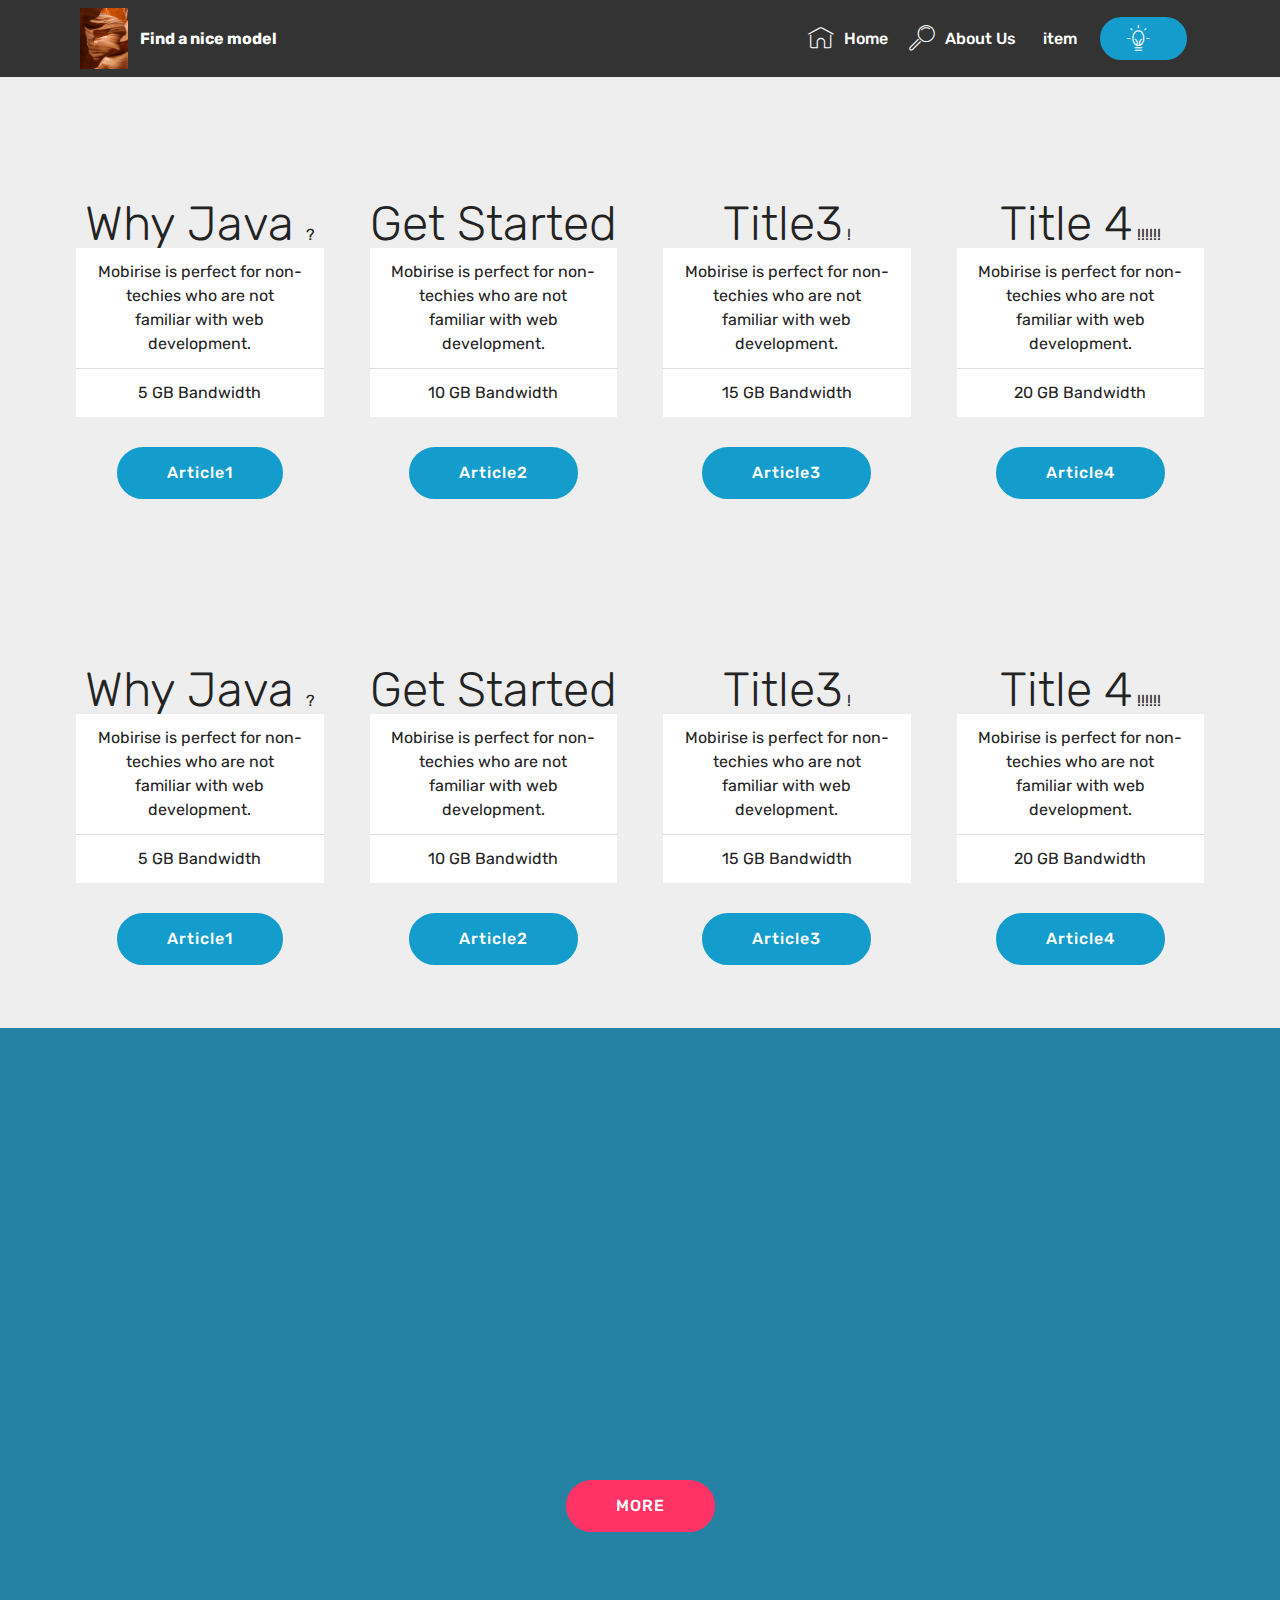
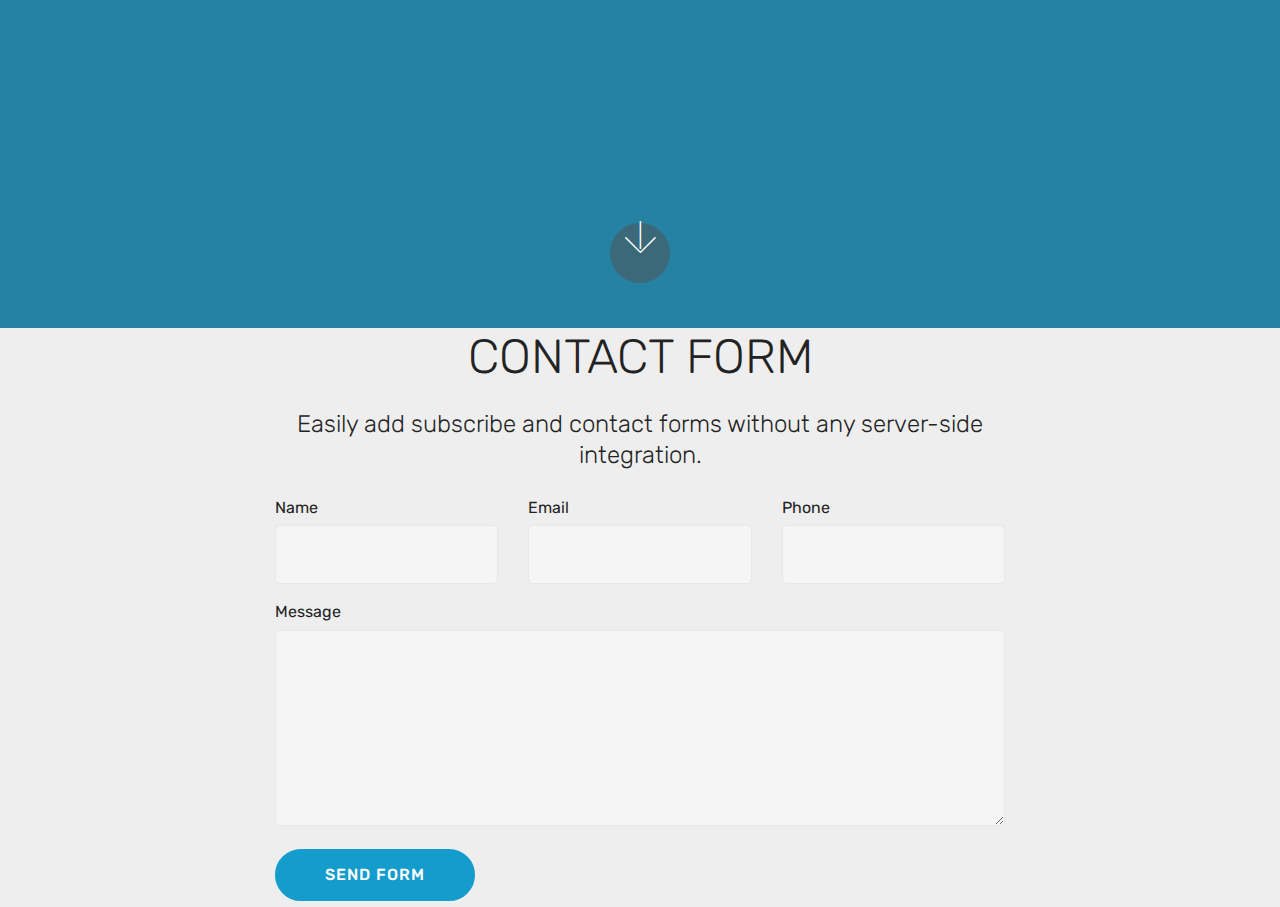
<file: mywebsite-0.0.1-SNAPSHOT/index.html>
<!DOCTYPE html>
<html >
<head>
  <!-- Site made with Mobirise Website Builder v4.7.1, https://mobirise.com -->
  <meta charset="UTF-8">
  <meta http-equiv="X-UA-Compatible" content="IE=edge">
  <meta name="generator" content="Mobirise v4.7.1, mobirise.com">
  <meta name="viewport" content="width=device-width, initial-scale=1, minimum-scale=1">
  <link rel="shortcut icon" href="assets/images/mbr-122x156.jpg" type="image/x-icon">
  <meta name="description" content="">
  <title>Home</title>
  <link rel="stylesheet" href="assets/web/assets/mobirise-icons/mobirise-icons.css">
  <link rel="stylesheet" href="assets/tether/tether.min.css">
  <link rel="stylesheet" href="assets/bootstrap/css/bootstrap.min.css">
  <link rel="stylesheet" href="assets/bootstrap/css/bootstrap-grid.min.css">
  <link rel="stylesheet" href="assets/bootstrap/css/bootstrap-reboot.min.css">
  <link rel="stylesheet" href="assets/socicon/css/styles.css">
  <link rel="stylesheet" href="assets/dropdown/css/style.css">
  <link rel="stylesheet" href="assets/theme/css/style.css">
  <link rel="stylesheet" href="assets/mobirise/css/mbr-additional.css" type="text/css">
  
  
  
</head>
<body>
  <section class="menu cid-qPTFtxZkZl" once="menu" id="menu1-e">

    

    <nav class="navbar navbar-expand beta-menu navbar-dropdown align-items-center navbar-fixed-top navbar-toggleable-sm">
        <button class="navbar-toggler navbar-toggler-right" type="button" data-toggle="collapse" data-target="#navbarSupportedContent" aria-controls="navbarSupportedContent" aria-expanded="false" aria-label="Toggle navigation">
            <div class="hamburger">
                <span></span>
                <span></span>
                <span></span>
                <span></span>
            </div>
        </button>
        <div class="menu-logo">
            <div class="navbar-brand">
                <span class="navbar-logo">
                    <a href="">
                         <img src="assets/images/mbr-122x156.jpg" alt="Mobirise" title="" style="height: 3.8rem;">
                    </a>
                </span>
                <span class="navbar-caption-wrap"><a class="navbar-caption text-white display-4" href="">
                        Find a nice model</a></span>
            </div>
        </div>
        <div class="collapse navbar-collapse" id="navbarSupportedContent">
            <ul class="navbar-nav nav-dropdown" data-app-modern-menu="true">
                <li class="nav-item">
                    <a class="nav-link link text-white display-4" href="">
                        <span class="mbri-home mbr-iconfont mbr-iconfont-btn"></span>
                        Home
                    </a>
                </li>
                <li class="nav-item">
                    <a class="nav-link link text-white display-4" href="">
                        <span class="mbri-search mbr-iconfont mbr-iconfont-btn"></span>
                        About Us
                    </a>
                </li>
                 <li class="nav-item">
                    <a class="nav-link link text-white display-4" href="">
                        <span class=""></span>
                        item
                    </a>
                </li>
            </ul>
            <div class="navbar-buttons mbr-section-btn"><a class="btn btn-sm btn-primary display-4" href=""><span class="mbri-idea mbr-iconfont mbr-iconfont-btn"></span>
                    </a></div>
        </div>
    </nav>
</section>

<section class="cid-qQ459UCjXP" id="pricing-tables1-o">
    <div class="container">
        <div class="media-container-row">

            <div class="plan col-12 mx-2 my-2 justify-content-center col-lg-3">
                <div class="plan-header text-center pt-5">
                    
                    <div class="plan-price">

                        <span class="price-figure mbr-fonts-style display-2">
                        <br>
                         <br>
                          <br>
                              Why Java
                        </span>
                        <small class="price-term mbr-fonts-style display-7">
                            ?
                        </small>
                    </div>
                </div>
                <div class="plan-body pb-5">
                    <div class="plan-list align-center">
                        <ul class="list-group list-group-flush mbr-fonts-style display-7">
                            <li class="list-group-item">
                                Mobirise is perfect for non-techies who are not familiar with web development.
                            </li>
                            <li class="list-group-item">
                                5 GB Bandwidth
                            </li>
                        </ul>
                    </div>
                    <div class="mbr-section-btn text-center pt-4">
                        <a href="Why Java is so popular.html" class="btn btn-primary display-4">Article1</a>
                    </div>
                </div>
            </div>

            <div class="plan col-12 mx-2 my-2 justify-content-center col-lg-3">
                <div class="plan-header text-center pt-5">

                    <div class="plan-price">
                        <span class="price-figure mbr-fonts-style display-2">
                        <br>
                         <br>
                          <br>
                            Get Started</span>
                        <small class="price-term mbr-fonts-style display-7">
                            
                        </small>
                    </div>
                </div>
                <div class="plan-body pb-5">
                    <div class="plan-list align-center">
                        <ul class="list-group list-group-flush mbr-fonts-style display-7">
                            <li class="list-group-item">
                                Mobirise is perfect for non-techies who are not familiar with web development.
                            </li>
                            <li class="list-group-item">
                                10 GB Bandwidth
                            </li>
                        </ul>
                    </div>
                    <div class="mbr-section-btn text-center pt-4">
                        <a href="" class="btn btn-primary display-4">Article2</a>
                    </div>
                </div>
            </div>

            <div class="plan col-12 mx-2 my-2 justify-content-center col-lg-3">
                <div class="plan-header text-center pt-5">

                    <div class="plan-price">
                        <span class="price-figure mbr-fonts-style display-2">
                        <br>
                         <br>
                          <br>
                            Title3</span>
                        <small class="price-term mbr-fonts-style display-7">
                            !
                        </small>
                    </div>
                </div>
                <div class="plan-body pb-5">
                    <div class="plan-list align-center">
                        <ul class="list-group list-group-flush mbr-fonts-style display-7">
                            <li class="list-group-item">
                                Mobirise is perfect for non-techies who are not familiar with web development.
                            </li>
                            <li class="list-group-item">
                                15 GB Bandwidth
                            </li>
                        </ul>
                    </div>
                    <div class="mbr-section-btn text-center pt-4">
                        <a href="" class="btn btn-primary display-4">Article3</a>
                    </div>
                </div>
            </div>

            <div class="plan col-12 mx-2 my-2 justify-content-center col-lg-3">
                <div class="plan-header text-center pt-5">
                    <div class="plan-price">
                        <span class="price-figure mbr-fonts-style display-2">
                        <br>
                         <br>
                          <br>
                            Title 4</span>
                        <small class="price-term mbr-fonts-style display-7">
                            !!!!!!
                        </small>
                    </div>
                </div>
                <div class="plan-body pb-5">
                    <div class="plan-list align-center">
                        <ul class="list-group list-group-flush mbr-fonts-style display-7">
                            <li class="list-group-item">
                                Mobirise is perfect for non-techies who are not familiar with web development.
                            </li>
                            <li class="list-group-item">
                                20 GB Bandwidth
                            </li>
                        </ul>
                    </div>
                    <div class="mbr-section-btn text-center pt-4">
                        <a href="" class="btn btn-primary display-4">Article4</a>
                    </div>
                </div>
            </div>
            </div>
        
        
        <div class="media-container-row">

            <div class="plan col-12 mx-2 my-2 justify-content-center col-lg-3">
                <div class="plan-header text-center pt-5">
                    
                    <div class="plan-price">

                        <span class="price-figure mbr-fonts-style display-2">
                        <br>
                         Why Java
                        </span>
                        <small class="price-term mbr-fonts-style display-7">
                            ?
                        </small>
                    </div>
                </div>
                <div class="plan-body pb-5">
                    <div class="plan-list align-center">
                        <ul class="list-group list-group-flush mbr-fonts-style display-7">
                            <li class="list-group-item">
                                Mobirise is perfect for non-techies who are not familiar with web development.
                            </li>
                            <li class="list-group-item">
                                5 GB Bandwidth
                            </li>
                        </ul>
                    </div>
                    <div class="mbr-section-btn text-center pt-4">
                        <a href="" class="btn btn-primary display-4">Article1</a>
                    </div>
                </div>
            </div>

            <div class="plan col-12 mx-2 my-2 justify-content-center col-lg-3">
                <div class="plan-header text-center pt-5">

                    <div class="plan-price">
                        <span class="price-figure mbr-fonts-style display-2">
                        <br>
                            Get Started</span>
                        <small class="price-term mbr-fonts-style display-7">
                            
                        </small>
                    </div>
                </div>
                <div class="plan-body pb-5">
                    <div class="plan-list align-center">
                        <ul class="list-group list-group-flush mbr-fonts-style display-7">
                            <li class="list-group-item">
                                Mobirise is perfect for non-techies who are not familiar with web development.
                            </li>
                            <li class="list-group-item">
                                10 GB Bandwidth
                            </li>
                        </ul>
                    </div>
                    <div class="mbr-section-btn text-center pt-4">
                        <a href="" class="btn btn-primary display-4">Article2</a>
                    </div>
                </div>
            </div>

            <div class="plan col-12 mx-2 my-2 justify-content-center col-lg-3">
                <div class="plan-header text-center pt-5">

                    <div class="plan-price">
                        <span class="price-figure mbr-fonts-style display-2">
                        <br>
                            Title3</span>
                        <small class="price-term mbr-fonts-style display-7">
                            !
                        </small>
                    </div>
                </div>
                <div class="plan-body pb-5">
                    <div class="plan-list align-center">
                        <ul class="list-group list-group-flush mbr-fonts-style display-7">
                            <li class="list-group-item">
                                Mobirise is perfect for non-techies who are not familiar with web development.
                            </li>
                            <li class="list-group-item">
                                15 GB Bandwidth
                            </li>
                        </ul>
                    </div>
                    <div class="mbr-section-btn text-center pt-4">
                        <a href="" class="btn btn-primary display-4">Article3</a>
                    </div>
                </div>
            </div>

            <div class="plan col-12 mx-2 my-2 justify-content-center col-lg-3">
                <div class="plan-header text-center pt-5">
                    <div class="plan-price">
                        <span class="price-figure mbr-fonts-style display-2">
                        <br>
                         
                         
                            Title 4</span>
                        <small class="price-term mbr-fonts-style display-7">
                            !!!!!!
                        </small>
                    </div>
                </div>
                <div class="plan-body pb-5">
                    <div class="plan-list align-center">
                        <ul class="list-group list-group-flush mbr-fonts-style display-7">
                            <li class="list-group-item">
                                Mobirise is perfect for non-techies who are not familiar with web development.
                            </li>
                            <li class="list-group-item">
                                20 GB Bandwidth
                            </li>
                        </ul>
                    </div>
                    <div class="mbr-section-btn text-center pt-4">
                        <a href="" class="btn btn-primary display-4">Article4</a>
                    </div>
                </div>
            </div>
        </div>
        
    </div>
</section>


<section class="engine"><a href="">open source web page maker</a></section><section class="header12 cid-qQ42rLcUWG mbr-fullscreen mbr-parallax-background" id="header12-l">
    <div class="mbr-overlay" style="opacity: 0.9; background-color: rgb(15, 118, 153); height: 10%">
    </div>

    <div class="container  ">
            <div class="media-container">
                <div class="col-md-12 align-center">
                    <h1 class="mbr-section-title pb-3 mbr-white mbr-bold mbr-fonts-style display-1"></h1>
                    <p class="mbr-text pb-3 mbr-white mbr-fonts-style display-5"></p>
                    <div class="mbr-section-btn align-center py-2">
                    		<a class="btn btn-md btn-secondary display-4" href="">MORE</a>
                    	</div>


                </div>
            </div>
    </div>

    <div class="mbr-arrow hidden-sm-down" aria-hidden="true">
        <a href="#next">
            <i class="mbri-down mbr-iconfont"></i>
        </a>
    </div>
</section>

<section class="mbr-section form1 cid-qQ43ccuaYK" id="form1-n">
    <div class="container">
        <div class="row justify-content-center">
            <div class="title col-12 col-lg-8">
                <h2 class="mbr-section-title align-center pb-3 mbr-fonts-style display-2">
                    CONTACT FORM
                </h2>
                <h3 class="mbr-section-subtitle align-center mbr-light pb-3 mbr-fonts-style display-5">
                    Easily add subscribe and contact forms without any server-side integration.
                </h3>
            </div>
        </div>
    </div>
    <div class="container">
        <div class="row justify-content-center">
            <div class="media-container-column col-lg-8" data-form-type="formoid">
                    <div data-form-alert="" hidden="">
                        Thanks for filling out the form!
                    </div>
            
                    <form class="mbr-form" action="transcript" method="get" data-form-title="Mobirise Form">
                        <div class="row row-sm-offset">
                            <div class="col-md-4 multi-horizontal" data-for="name">
                                <div class="form-group">
                                    <label class="form-control-label mbr-fonts-style display-7" for="name-form1-n">Name</label>
                                    <input type="text" class="form-control" name="name" data-form-field="Name" required="" id="name-form1-n">
                                </div>
                            </div>
                            <div class="col-md-4 multi-horizontal" data-for="email">
                                <div class="form-group">
                                    <label class="form-control-label mbr-fonts-style display-7" for="email-form1-n">Email</label>
                                    <input type="email" class="form-control" name="email" data-form-field="Email" id="email-form1-n">
                                </div>
                            </div>
                            <div class="col-md-4 multi-horizontal" data-for="phone">
                                <div class="form-group">
                                    <label class="form-control-label mbr-fonts-style display-7" for="phone-form1-n">Phone</label>
                                    <input type="tel" class="form-control" name="phone" data-form-field="Phone" id="phone-form1-n">
                                </div>
                            </div>
                        </div>
                        <div class="form-group" data-for="message">
                            <label class="form-control-label mbr-fonts-style display-7" for="message-form1-n">Message</label>
                            <textarea type="text" class="form-control" name="message" rows="7" data-form-field="Message" id="message-form1-n"></textarea>
                        </div>
            
                        <span class="input-group-btn">
                            <button href="" type="submit" class="btn btn-primary btn-form display-4">SEND FORM</button>
                        </span>
                    </form>
            </div>
        </div>
    </div>
</section>






 <section class="engine"><a href="https://mobirise.ws/f">easy web builder</a></section><script src="assets/web/assets/jquery/jquery.min.js"></script>
  <script src="assets/popper/popper.min.js"></script>
  <script src="assets/tether/tether.min.js"></script>
  <script src="assets/bootstrap/js/bootstrap.min.js"></script>
  <script src="assets/smoothscroll/smooth-scroll.js"></script>
  <script src="assets/theme/js/script.js"></script>
  
  
</body>
</html>
</file>
<file: mywebsite-0.0.1-SNAPSHOT/assets/web/assets/mobirise-icons/mobirise-icons.css>
@font-face {
  font-family: 'MobiriseIcons';
  src:  url('mobirise-icons.eot?spat4u');
  src:  url('mobirise-icons.eot?spat4u#iefix') format('embedded-opentype'),
    url('mobirise-icons.ttf?spat4u') format('truetype'),
    url('mobirise-icons.woff?spat4u') format('woff'),
    url('mobirise-icons.svg?spat4u#MobiriseIcons') format('svg');
  font-weight: normal;
  font-style: normal;
}

[class^="mbri-"], [class*=" mbri-"] {
  /* use !important to prevent issues with browser extensions that change fonts */
  font-family: MobiriseIcons !important;
  speak: none;
  font-style: normal;
  font-weight: normal;
  font-variant: normal;
  text-transform: none;
  line-height: 1;

  /* Better Font Rendering =========== */
  -webkit-font-smoothing: antialiased;
  -moz-osx-font-smoothing: grayscale;
}

.mbri-add-submenu:before {
  content: "\e900";
}
.mbri-alert:before {
  content: "\e901";
}
.mbri-align-center:before {
  content: "\e902";
}
.mbri-align-justify:before {
  content: "\e903";
}
.mbri-align-left:before {
  content: "\e904";
}
.mbri-align-right:before {
  content: "\e905";
}
.mbri-android:before {
  content: "\e906";
}
.mbri-apple:before {
  content: "\e907";
}
.mbri-arrow-down:before {
  content: "\e908";
}
.mbri-arrow-next:before {
  content: "\e909";
}
.mbri-arrow-prev:before {
  content: "\e90a";
}
.mbri-arrow-up:before {
  content: "\e90b";
}
.mbri-bold:before {
  content: "\e90c";
}
.mbri-bookmark:before {
  content: "\e90d";
}
.mbri-bootstrap:before {
  content: "\e90e";
}
.mbri-briefcase:before {
  content: "\e90f";
}
.mbri-browse:before {
  content: "\e910";
}
.mbri-bulleted-list:before {
  content: "\e911";
}
.mbri-calendar:before {
  content: "\e912";
}
.mbri-camera:before {
  content: "\e913";
}
.mbri-cart-add:before {
  content: "\e914";
}
.mbri-cart-full:before {
  content: "\e915";
}
.mbri-cash:before {
  content: "\e916";
}
.mbri-change-style:before {
  content: "\e917";
}
.mbri-chat:before {
  content: "\e918";
}
.mbri-clock:before {
  content: "\e919";
}
.mbri-close:before {
  content: "\e91a";
}
.mbri-cloud:before {
  content: "\e91b";
}
.mbri-code:before {
  content: "\e91c";
}
.mbri-contact-form:before {
  content: "\e91d";
}
.mbri-credit-card:before {
  content: "\e91e";
}
.mbri-cursor-click:before {
  content: "\e91f";
}
.mbri-cust-feedback:before {
  content: "\e920";
}
.mbri-database:before {
  content: "\e921";
}
.mbri-delivery:before {
  content: "\e922";
}
.mbri-desktop:before {
  content: "\e923";
}
.mbri-devices:before {
  content: "\e924";
}
.mbri-down:before {
  content: "\e925";
}
.mbri-download:before {
  content: "\e989";
}
.mbri-drag-n-drop:before {
  content: "\e927";
}
.mbri-drag-n-drop2:before {
  content: "\e928";
}
.mbri-edit:before {
  content: "\e929";
}
.mbri-edit2:before {
  content: "\e92a";
}
.mbri-error:before {
  content: "\e92b";
}
.mbri-extension:before {
  content: "\e92c";
}
.mbri-features:before {
  content: "\e92d";
}
.mbri-file:before {
  content: "\e92e";
}
.mbri-flag:before {
  content: "\e92f";
}
.mbri-folder:before {
  content: "\e930";
}
.mbri-gift:before {
  content: "\e931";
}
.mbri-github:before {
  content: "\e932";
}
.mbri-globe:before {
  content: "\e933";
}
.mbri-globe-2:before {
  content: "\e934";
}
.mbri-growing-chart:before {
  content: "\e935";
}
.mbri-hearth:before {
  content: "\e936";
}
.mbri-help:before {
  content: "\e937";
}
.mbri-home:before {
  content: "\e938";
}
.mbri-hot-cup:before {
  content: "\e939";
}
.mbri-idea:before {
  content: "\e93a";
}
.mbri-image-gallery:before {
  content: "\e93b";
}
.mbri-image-slider:before {
  content: "\e93c";
}
.mbri-info:before {
  content: "\e93d";
}
.mbri-italic:before {
  content: "\e93e";
}
.mbri-key:before {
  content: "\e93f";
}
.mbri-laptop:before {
  content: "\e940";
}
.mbri-layers:before {
  content: "\e941";
}
.mbri-left-right:before {
  content: "\e942";
}
.mbri-left:before {
  content: "\e943";
}
.mbri-letter:before {
  content: "\e944";
}
.mbri-like:before {
  content: "\e945";
}
.mbri-link:before {
  content: "\e946";
}
.mbri-lock:before {
  content: "\e947";
}
.mbri-login:before {
  content: "\e948";
}
.mbri-logout:before {
  content: "\e949";
}
.mbri-magic-stick:before {
  content: "\e94a";
}
.mbri-map-pin:before {
  content: "\e94b";
}
.mbri-menu:before {
  content: "\e94c";
}
.mbri-mobile:before {
  content: "\e94d";
}
.mbri-mobile2:before {
  content: "\e94e";
}
.mbri-mobirise:before {
  content: "\e94f";
}
.mbri-more-horizontal:before {
  content: "\e950";
}
.mbri-more-vertical:before {
  content: "\e951";
}
.mbri-music:before {
  content: "\e952";
}
.mbri-new-file:before {
  content: "\e953";
}
.mbri-numbered-list:before {
  content: "\e954";
}
.mbri-opened-folder:before {
  content: "\e955";
}
.mbri-pages:before {
  content: "\e956";
}
.mbri-paper-plane:before {
  content: "\e957";
}
.mbri-paperclip:before {
  content: "\e958";
}
.mbri-photo:before {
  content: "\e959";
}
.mbri-photos:before {
  content: "\e95a";
}
.mbri-pin:before {
  content: "\e95b";
}
.mbri-play:before {
  content: "\e95c";
}
.mbri-plus:before {
  content: "\e95d";
}
.mbri-preview:before {
  content: "\e95e";
}
.mbri-print:before {
  content: "\e95f";
}
.mbri-protect:before {
  content: "\e960";
}
.mbri-question:before {
  content: "\e961";
}
.mbri-quote-left:before {
  content: "\e962";
}
.mbri-quote-right:before {
  content: "\e963";
}
.mbri-refresh:before {
  content: "\e964";
}
.mbri-responsive:before {
  content: "\e965";
}
.mbri-right:before {
  content: "\e966";
}
.mbri-rocket:before {
  content: "\e967";
}
.mbri-sad-face:before {
  content: "\e968";
}
.mbri-sale:before {
  content: "\e969";
}
.mbri-save:before {
  content: "\e96a";
}
.mbri-search:before {
  content: "\e96b";
}
.mbri-setting:before {
  content: "\e96c";
}
.mbri-setting2:before {
  content: "\e96d";
}
.mbri-setting3:before {
  content: "\e96e";
}
.mbri-share:before {
  content: "\e96f";
}
.mbri-shopping-bag:before {
  content: "\e970";
}
.mbri-shopping-basket:before {
  content: "\e971";
}
.mbri-shopping-cart:before {
  content: "\e972";
}
.mbri-sites:before {
  content: "\e973";
}
.mbri-smile-face:before {
  content: "\e974";
}
.mbri-speed:before {
  content: "\e975";
}
.mbri-star:before {
  content: "\e976";
}
.mbri-success:before {
  content: "\e977";
}
.mbri-sun:before {
  content: "\e978";
}
.mbri-sun2:before {
  content: "\e979";
}
.mbri-tablet:before {
  content: "\e97a";
}
.mbri-tablet-vertical:before {
  content: "\e97b";
}
.mbri-target:before {
  content: "\e97c";
}
.mbri-timer:before {
  content: "\e97d";
}
.mbri-to-ftp:before {
  content: "\e97e";
}
.mbri-to-local-drive:before {
  content: "\e97f";
}
.mbri-touch-swipe:before {
  content: "\e980";
}
.mbri-touch:before {
  content: "\e981";
}
.mbri-trash:before {
  content: "\e982";
}
.mbri-underline:before {
  content: "\e983";
}
.mbri-unlink:before {
  content: "\e984";
}
.mbri-unlock:before {
  content: "\e985";
}
.mbri-up-down:before {
  content: "\e986";
}
.mbri-up:before {
  content: "\e987";
}
.mbri-update:before {
  content: "\e988";
}
.mbri-upload:before {
 content: "\e926"; 
}
.mbri-user:before {
  content: "\e98a";
}
.mbri-user2:before {
  content: "\e98b";
}
.mbri-users:before {
  content: "\e98c";
}
.mbri-video:before {
  content: "\e98d";
}
.mbri-video-play:before {
  content: "\e98e";
}
.mbri-watch:before {
  content: "\e98f";
}
.mbri-website-theme:before {
  content: "\e990";
}
.mbri-wifi:before {
  content: "\e991";
}
.mbri-windows:before {
  content: "\e992";
}
.mbri-zoom-out:before {
  content: "\e993";
}
.mbri-redo:before {
  content: "\e994";
}
.mbri-undo:before {
  content: "\e995";
}
</file>
<file: mywebsite-0.0.1-SNAPSHOT/assets/socicon/css/styles.css>
@charset "UTF-8";

@font-face {
  font-family: "socicon";
  src:url("../fonts/socicon.eot");
  src:url("../fonts/socicon.eot?#iefix") format("embedded-opentype"),
    url("../fonts/socicon.woff") format("woff"),
    url("../fonts/socicon.ttf") format("truetype"),
    url("../fonts/socicon.svg#socicon") format("svg");
  font-weight: normal;
  font-style: normal;

}

[data-icon]:before {
  font-family: "socicon" !important;
  content: attr(data-icon);
  font-style: normal !important;
  font-weight: normal !important;
  font-variant: normal !important;
  text-transform: none !important;
  speak: none;
  line-height: 1;
  -webkit-font-smoothing: antialiased;
  -moz-osx-font-smoothing: grayscale;
}

[class^="socicon-"]:before,
[class*=" socicon-"]:before {
  font-family: "socicon" !important;
  font-style: normal !important;
  font-weight: normal !important;
  font-variant: normal !important;
  text-transform: none !important;
  speak: none;
  line-height: 1;
  -webkit-font-smoothing: antialiased;
  -moz-osx-font-smoothing: grayscale;
}

.socicon-modelmayhem:before {
  content: "\e000";
}
.socicon-mixcloud:before {
  content: "\e001";
}
.socicon-drupal:before {
  content: "\e002";
}
.socicon-swarm:before {
  content: "\e003";
}
.socicon-istock:before {
  content: "\e004";
}
.socicon-yammer:before {
  content: "\e005";
}
.socicon-ello:before {
  content: "\e006";
}
.socicon-stackoverflow:before {
  content: "\e007";
}
.socicon-persona:before {
  content: "\e008";
}
.socicon-triplej:before {
  content: "\e009";
}
.socicon-houzz:before {
  content: "\e00a";
}
.socicon-rss:before {
  content: "\e00b";
}
.socicon-paypal:before {
  content: "\e00c";
}
.socicon-odnoklassniki:before {
  content: "\e00d";
}
.socicon-airbnb:before {
  content: "\e00e";
}
.socicon-periscope:before {
  content: "\e00f";
}
.socicon-outlook:before {
  content: "\e010";
}
.socicon-coderwall:before {
  content: "\e011";
}
.socicon-tripadvisor:before {
  content: "\e012";
}
.socicon-appnet:before {
  content: "\e013";
}
.socicon-goodreads:before {
  content: "\e014";
}
.socicon-tripit:before {
  content: "\e015";
}
.socicon-lanyrd:before {
  content: "\e016";
}
.socicon-slideshare:before {
  content: "\e017";
}
.socicon-buffer:before {
  content: "\e018";
}
.socicon-disqus:before {
  content: "\e019";
}
.socicon-vkontakte:before {
  content: "\e01a";
}
.socicon-whatsapp:before {
  content: "\e01b";
}
.socicon-patreon:before {
  content: "\e01c";
}
.socicon-storehouse:before {
  content: "\e01d";
}
.socicon-pocket:before {
  content: "\e01e";
}
.socicon-mail:before {
  content: "\e01f";
}
.socicon-blogger:before {
  content: "\e020";
}
.socicon-technorati:before {
  content: "\e021";
}
.socicon-reddit:before {
  content: "\e022";
}
.socicon-dribbble:before {
  content: "\e023";
}
.socicon-stumbleupon:before {
  content: "\e024";
}
.socicon-digg:before {
  content: "\e025";
}
.socicon-envato:before {
  content: "\e026";
}
.socicon-behance:before {
  content: "\e027";
}
.socicon-delicious:before {
  content: "\e028";
}
.socicon-deviantart:before {
  content: "\e029";
}
.socicon-forrst:before {
  content: "\e02a";
}
.socicon-play:before {
  content: "\e02b";
}
.socicon-zerply:before {
  content: "\e02c";
}
.socicon-wikipedia:before {
  content: "\e02d";
}
.socicon-apple:before {
  content: "\e02e";
}
.socicon-flattr:before {
  content: "\e02f";
}
.socicon-github:before {
  content: "\e030";
}
.socicon-renren:before {
  content: "\e031";
}
.socicon-friendfeed:before {
  content: "\e032";
}
.socicon-newsvine:before {
  content: "\e033";
}
.socicon-identica:before {
  content: "\e034";
}
.socicon-bebo:before {
  content: "\e035";
}
.socicon-zynga:before {
  content: "\e036";
}
.socicon-steam:before {
  content: "\e037";
}
.socicon-xbox:before {
  content: "\e038";
}
.socicon-windows:before {
  content: "\e039";
}
.socicon-qq:before {
  content: "\e03a";
}
.socicon-douban:before {
  content: "\e03b";
}
.socicon-meetup:before {
  content: "\e03c";
}
.socicon-playstation:before {
  content: "\e03d";
}
.socicon-android:before {
  content: "\e03e";
}
.socicon-snapchat:before {
  content: "\e03f";
}
.socicon-twitter:before {
  content: "\e040";
}
.socicon-facebook:before {
  content: "\e041";
}
.socicon-googleplus:before {
  content: "\e042";
}
.socicon-pinterest:before {
  content: "\e043";
}
.socicon-foursquare:before {
  content: "\e044";
}
.socicon-yahoo:before {
  content: "\e045";
}
.socicon-skype:before {
  content: "\e046";
}
.socicon-yelp:before {
  content: "\e047";
}
.socicon-feedburner:before {
  content: "\e048";
}
.socicon-linkedin:before {
  content: "\e049";
}
.socicon-viadeo:before {
  content: "\e04a";
}
.socicon-xing:before {
  content: "\e04b";
}
.socicon-myspace:before {
  content: "\e04c";
}
.socicon-soundcloud:before {
  content: "\e04d";
}
.socicon-spotify:before {
  content: "\e04e";
}
.socicon-grooveshark:before {
  content: "\e04f";
}
.socicon-lastfm:before {
  content: "\e050";
}
.socicon-youtube:before {
  content: "\e051";
}
.socicon-vimeo:before {
  content: "\e052";
}
.socicon-dailymotion:before {
  content: "\e053";
}
.socicon-vine:before {
  content: "\e054";
}
.socicon-flickr:before {
  content: "\e055";
}
.socicon-500px:before {
  content: "\e056";
}
.socicon-wordpress:before {
  content: "\e058";
}
.socicon-tumblr:before {
  content: "\e059";
}
.socicon-twitch:before {
  content: "\e05a";
}
.socicon-8tracks:before {
  content: "\e05b";
}
.socicon-amazon:before {
  content: "\e05c";
}
.socicon-icq:before {
  content: "\e05d";
}
.socicon-smugmug:before {
  content: "\e05e";
}
.socicon-ravelry:before {
  content: "\e05f";
}
.socicon-weibo:before {
  content: "\e060";
}
.socicon-baidu:before {
  content: "\e061";
}
.socicon-angellist:before {
  content: "\e062";
}
.socicon-ebay:before {
  content: "\e063";
}
.socicon-imdb:before {
  content: "\e064";
}
.socicon-stayfriends:before {
  content: "\e065";
}
.socicon-residentadvisor:before {
  content: "\e066";
}
.socicon-google:before {
  content: "\e067";
}
.socicon-yandex:before {
  content: "\e068";
}
.socicon-sharethis:before {
  content: "\e069";
}
.socicon-bandcamp:before {
  content: "\e06a";
}
.socicon-itunes:before {
  content: "\e06b";
}
.socicon-deezer:before {
  content: "\e06c";
}
.socicon-telegram:before {
  content: "\e06e";
}
.socicon-openid:before {
  content: "\e06f";
}
.socicon-amplement:before {
  content: "\e070";
}
.socicon-viber:before {
  content: "\e071";
}
.socicon-zomato:before {
  content: "\e072";
}
.socicon-draugiem:before {
  content: "\e074";
}
.socicon-endomodo:before {
  content: "\e075";
}
.socicon-filmweb:before {
  content: "\e076";
}
.socicon-stackexchange:before {
  content: "\e077";
}
.socicon-wykop:before {
  content: "\e078";
}
.socicon-teamspeak:before {
  content: "\e079";
}
.socicon-teamviewer:before {
  content: "\e07a";
}
.socicon-ventrilo:before {
  content: "\e07b";
}
.socicon-younow:before {
  content: "\e07c";
}
.socicon-raidcall:before {
  content: "\e07d";
}
.socicon-mumble:before {
  content: "\e07e";
}
.socicon-medium:before {
  content: "\e06d";
}
.socicon-bebee:before {
  content: "\e07f";
}
.socicon-hitbox:before {
  content: "\e080";
}
.socicon-reverbnation:before {
  content: "\e081";
}
.socicon-formulr:before {
  content: "\e082";
}
.socicon-instagram:before {
  content: "\e057";
}
.socicon-battlenet:before {
  content: "\e083";
}
.socicon-chrome:before {
  content: "\e084";
}
.socicon-discord:before {
  content: "\e086";
}
.socicon-issuu:before {
  content: "\e087";
}
.socicon-macos:before {
  content: "\e088";
}
.socicon-firefox:before {
  content: "\e089";
}
.socicon-opera:before {
  content: "\e08d";
}
.socicon-keybase:before {
  content: "\e090";
}
.socicon-alliance:before {
  content: "\e091";
}
.socicon-livejournal:before {
  content: "\e092";
}
.socicon-googlephotos:before {
  content: "\e093";
}
.socicon-horde:before {
  content: "\e094";
}
.socicon-etsy:before {
  content: "\e095";
}
.socicon-zapier:before {
  content: "\e096";
}
.socicon-google-scholar:before {
  content: "\e097";
}
.socicon-researchgate:before {
  content: "\e098";
}
.socicon-wechat:before {
  content: "\e099";
}
.socicon-strava:before {
  content: "\e09a";
}
.socicon-line:before {
  content: "\e09b";
}
.socicon-lyft:before {
  content: "\e09c";
}
.socicon-uber:before {
  content: "\e09d";
}
.socicon-songkick:before {
  content: "\e09e";
}
.socicon-viewbug:before {
  content: "\e09f";
}
.socicon-googlegroups:before {
  content: "\e0a0";
}
.socicon-quora:before {
  content: "\e073";
}
.socicon-diablo:before {
  content: "\e085";
}
.socicon-blizzard:before {
  content: "\e0a1";
}
.socicon-hearthstone:before {
  content: "\e08b";
}
.socicon-heroes:before {
  content: "\e08a";
}
.socicon-overwatch:before {
  content: "\e08c";
}
.socicon-warcraft:before {
  content: "\e08e";
}
.socicon-starcraft:before {
  content: "\e08f";
}
.socicon-beam:before {
  content: "\e0a2";
}
.socicon-curse:before {
  content: "\e0a3";
}
.socicon-player:before {
  content: "\e0a4";
}
.socicon-streamjar:before {
  content: "\e0a5";
}
.socicon-nintendo:before {
  content: "\e0a6";
}
.socicon-hellocoton:before {
  content: "\e0a7";
}
</file>
<file: mywebsite-0.0.1-SNAPSHOT/assets/dropdown/css/style.css>
.navbar-dropdown {
  left: 0;
  padding: 0;
  position: absolute;
  right: 0;
  top: 0;
  transition: all 0.45s ease;
  z-index: 1030;
  background: #282828; }
  .navbar-dropdown .navbar-logo {
    margin-right: 0.8rem;
    transition: margin 0.3s ease-in-out;
    vertical-align: middle; }
    .navbar-dropdown .navbar-logo img {
      height: 3.125rem;
      transition: all 0.3s ease-in-out; }
    .navbar-dropdown .navbar-logo.mbr-iconfont {
      font-size: 3.125rem;
      line-height: 3.125rem; }
  .navbar-dropdown .navbar-caption {
    font-weight: 700;
    white-space: normal;
    vertical-align: -4px;
    line-height: 3.125rem !important; }
    .navbar-dropdown .navbar-caption, .navbar-dropdown .navbar-caption:hover {
      color: inherit;
      text-decoration: none; }
  .navbar-dropdown .mbr-iconfont + .navbar-caption {
    vertical-align: -1px; }
  .navbar-dropdown.navbar-fixed-top {
    position: fixed; }
  .navbar-dropdown .navbar-brand span {
    vertical-align: -4px; }
  .navbar-dropdown.bg-color.transparent {
    background: none; }
  .navbar-dropdown.navbar-short .navbar-brand {
    padding: 0.625rem 0; }
    .navbar-dropdown.navbar-short .navbar-brand span {
      vertical-align: -1px; }
  .navbar-dropdown.navbar-short .navbar-caption {
    line-height: 2.375rem !important;
    vertical-align: -2px; }
  .navbar-dropdown.navbar-short .navbar-logo {
    margin-right: 0.5rem; }
    .navbar-dropdown.navbar-short .navbar-logo img {
      height: 2.375rem; }
    .navbar-dropdown.navbar-short .navbar-logo.mbr-iconfont {
      font-size: 2.375rem;
      line-height: 2.375rem; }
  .navbar-dropdown.navbar-short .mbr-table-cell {
    height: 3.625rem; }
  .navbar-dropdown .navbar-close {
    left: 0.6875rem;
    position: fixed;
    top: 0.75rem;
    z-index: 1000; }
  .navbar-dropdown .hamburger-icon {
    content: "";
    display: inline-block;
    vertical-align: middle;
    width: 16px;
    -webkit-box-shadow: 0 -6px 0 1px #282828,0 0 0 1px #282828,0 6px 0 1px #282828;
    -moz-box-shadow: 0 -6px 0 1px #282828,0 0 0 1px #282828,0 6px 0 1px #282828;
    box-shadow: 0 -6px 0 1px #282828,0 0 0 1px #282828,0 6px 0 1px #282828; }

.dropdown-menu .dropdown-toggle[data-toggle="dropdown-submenu"]::after {
  border-bottom: 0.35em solid transparent;
  border-left: 0.35em solid;
  border-right: 0;
  border-top: 0.35em solid transparent;
  margin-left: 0.3rem; }

.dropdown-menu .dropdown-item:focus {
  outline: 0; }

.nav-dropdown {
  font-size: 0.75rem;
  font-weight: 500;
  height: auto !important; }
  .nav-dropdown .nav-btn {
    padding-left: 1rem; }
  .nav-dropdown .link {
    margin: .667em 1.667em;
    font-weight: 500;
    padding: 0;
    transition: color .2s ease-in-out; }
    .nav-dropdown .link.dropdown-toggle {
      margin-right: 2.583em; }
      .nav-dropdown .link.dropdown-toggle::after {
        margin-left: .25rem;
        border-top: 0.35em solid;
        border-right: 0.35em solid transparent;
        border-left: 0.35em solid transparent;
        border-bottom: 0; }
      .nav-dropdown .link.dropdown-toggle[aria-expanded="true"] {
        margin: 0;
        padding: 0.667em 3.263em  0.667em 1.667em; }
  .nav-dropdown .link::after,
  .nav-dropdown .dropdown-item::after {
    color: inherit; }
  .nav-dropdown .btn {
    font-size: 0.75rem;
    font-weight: 700;
    letter-spacing: 0;
    margin-bottom: 0;
    padding-left: 1.25rem;
    padding-right: 1.25rem; }
  .nav-dropdown .dropdown-menu {
    border-radius: 0;
    border: 0;
    left: 0;
    margin: 0;
    padding-bottom: 1.25rem;
    padding-top: 1.25rem;
    position: relative; }
  .nav-dropdown .dropdown-submenu {
    margin-left: 0.125rem;
    top: 0; }
  .nav-dropdown .dropdown-item {
    font-weight: 500;
    line-height: 2;
    padding: 0.3846em 4.615em 0.3846em 1.5385em;
    position: relative;
    transition: color .2s ease-in-out, background-color .2s ease-in-out; }
    .nav-dropdown .dropdown-item::after {
      margin-top: -0.3077em;
      position: absolute;
      right: 1.1538em;
      top: 50%; }
    .nav-dropdown .dropdown-item:focus, .nav-dropdown .dropdown-item:hover {
      background: none; }

@media (max-width: 767px) {
  .nav-dropdown.navbar-toggleable-sm {
    bottom: 0;
    display: none;
    left: 0;
    overflow-x: hidden;
    position: fixed;
    top: 0;
    transform: translateX(-100%);
    -ms-transform: translateX(-100%);
    -webkit-transform: translateX(-100%);
    width: 18.75rem;
    z-index: 999; } }
.nav-dropdown.navbar-toggleable-xl {
  bottom: 0;
  display: none;
  left: 0;
  overflow-x: hidden;
  position: fixed;
  top: 0;
  transform: translateX(-100%);
  -ms-transform: translateX(-100%);
  -webkit-transform: translateX(-100%);
  width: 18.75rem;
  z-index: 999; }

.nav-dropdown-sm {
  display: block !important;
  overflow-x: hidden;
  overflow: auto;
  padding-top: 3.875rem; }
  .nav-dropdown-sm::after {
    content: "";
    display: block;
    height: 3rem;
    width: 100%; }
  .nav-dropdown-sm.collapse.in ~ .navbar-close {
    display: block !important; }
  .nav-dropdown-sm.collapsing, .nav-dropdown-sm.collapse.in {
    transform: translateX(0);
    -ms-transform: translateX(0);
    -webkit-transform: translateX(0);
    transition: all 0.25s ease-out;
    -webkit-transition: all 0.25s ease-out;
    background: #282828; }
  .nav-dropdown-sm.collapsing[aria-expanded="false"] {
    transform: translateX(-100%);
    -ms-transform: translateX(-100%);
    -webkit-transform: translateX(-100%); }
  .nav-dropdown-sm .nav-item {
    display: block;
    margin-left: 0 !important;
    padding-left: 0; }
  .nav-dropdown-sm .link,
  .nav-dropdown-sm .dropdown-item {
    border-top: 1px dotted rgba(255, 255, 255, 0.1);
    font-size: 0.8125rem;
    line-height: 1.6;
    margin: 0 !important;
    padding: 0.875rem 2.4rem 0.875rem 1.5625rem !important;
    position: relative;
    white-space: normal; }
    .nav-dropdown-sm .link:focus, .nav-dropdown-sm .link:hover,
    .nav-dropdown-sm .dropdown-item:focus,
    .nav-dropdown-sm .dropdown-item:hover {
      background: rgba(0, 0, 0, 0.2) !important;
      color: #c0a375; }
  .nav-dropdown-sm .nav-btn {
    position: relative;
    padding: 1.5625rem 1.5625rem 0 1.5625rem; }
    .nav-dropdown-sm .nav-btn::before {
      border-top: 1px dotted rgba(255, 255, 255, 0.1);
      content: "";
      left: 0;
      position: absolute;
      top: 0;
      width: 100%; }
    .nav-dropdown-sm .nav-btn + .nav-btn {
      padding-top: 0.625rem; }
      .nav-dropdown-sm .nav-btn + .nav-btn::before {
        display: none; }
  .nav-dropdown-sm .btn {
    padding: 0.625rem 0; }
  .nav-dropdown-sm .dropdown-toggle[data-toggle="dropdown-submenu"]::after {
    margin-left: .25rem;
    border-top: 0.35em solid;
    border-right: 0.35em solid transparent;
    border-left: 0.35em solid transparent;
    border-bottom: 0; }
  .nav-dropdown-sm .dropdown-toggle[data-toggle="dropdown-submenu"][aria-expanded="true"]::after {
    border-top: 0;
    border-right: 0.35em solid transparent;
    border-left: 0.35em solid transparent;
    border-bottom: 0.35em solid; }
  .nav-dropdown-sm .dropdown-menu {
    margin: 0;
    padding: 0;
    position: relative;
    top: 0;
    left: 0;
    width: 100%;
    border: 0;
    float: none;
    border-radius: 0;
    background: none; }
  .nav-dropdown-sm .dropdown-submenu {
    left: 100%;
    margin-left: 0.125rem;
    margin-top: -1.25rem;
    top: 0; }

.navbar-toggleable-sm .nav-dropdown .dropdown-menu {
  position: absolute; }

.navbar-toggleable-sm .nav-dropdown .dropdown-submenu {
  left: 100%;
  margin-left: 0.125rem;
  margin-top: -1.25rem;
  top: 0; }

.navbar-toggleable-sm.opened .nav-dropdown .dropdown-menu {
  position: relative; }

.navbar-toggleable-sm.opened .nav-dropdown .dropdown-submenu {
  left: 0;
  margin-left: 00rem;
  margin-top: 0rem;
  top: 0; }

.is-builder .nav-dropdown.collapsing {
  transition: none !important; }

/*# sourceMappingURL=style.css.map */
</file>
<file: mywebsite-0.0.1-SNAPSHOT/assets/theme/css/style.css>
/*!
 * Mobirise v4 theme (https://mobirise.com/)
 * Copyright 2017 Mobirise
 */
section {
  background-color: #eeeeee; }

section,
.container,
.container-fluid {
  position: relative;
  word-wrap: break-word; }

a.mbr-iconfont:hover {
  text-decoration: none; }

.article .lead p, .article .lead ul, .article .lead ol, .article .lead pre, .article .lead blockquote {
  margin-bottom: 0; }

a {
  font-style: normal;
  font-weight: 400;
  cursor: pointer; }
  a, a:hover {
    text-decoration: none; }

figure {
  margin-bottom: 0; }

body {
  color: #232323; }

h1, h2, h3, h4, h5, h6,
.h1, .h2, .h3, .h4, .h5, .h6,
.display-1, .display-2, .display-3, .display-4 {
  line-height: 1;
  word-break: break-word;
  word-wrap: break-word; }

b, strong {
  font-weight: bold; }

blockquote {
  padding: 10px 0 10px 20px;
  position: relative;
  border-left: 2px solid;
  border-color: #ff3366; }

input:-webkit-autofill, input:-webkit-autofill:hover, input:-webkit-autofill:focus, input:-webkit-autofill:active {
  transition-delay: 9999s;
  transition-property: background-color, color; }

textarea[type="hidden"] {
  display: none; }

body {
  position: relative; }

section {
  background-position: 50% 50%;
  background-repeat: no-repeat;
  background-size: cover; }
  section .mbr-background-video,
  section .mbr-background-video-preview {
    position: absolute;
    bottom: 0;
    left: 0;
    right: 0;
    top: 0; }

.hidden {
  visibility: hidden; }

.mbr-z-index20 {
  z-index: 20; }

/*! Base colors */
.mbr-white {
  color: #ffffff; }

.mbr-black {
  color: #000000; }

.mbr-bg-white {
  background-color: #ffffff; }

.mbr-bg-black {
  background-color: #000000; }

/*! Text-aligns */
.align-left {
  text-align: left; }

.align-center {
  text-align: center; }

.align-right {
  text-align: right; }

@media (max-width: 767px) {
  .align-left, .align-center, .align-right, .mbr-section-btn, .mbr-section-title {
    text-align: center; } }
/*! Font-weight  */
.mbr-light {
  font-weight: 300; }

.mbr-regular {
  font-weight: 400; }

.mbr-semibold {
  font-weight: 500; }

.mbr-bold {
  font-weight: 700; }

/*! Media  */
.media-size-item {
  -webkit-flex: 1 1 auto;
  -moz-flex: 1 1 auto;
  -ms-flex: 1 1 auto;
  -o-flex: 1 1 auto;
  flex: 1 1 auto; }

.media-content {
  -webkit-flex-basis: 100%;
  flex-basis: 100%; }

.media-container-row {
  display: -ms-flexbox;
  display: -webkit-flex;
  display: flex;
  -webkit-flex-direction: row;
  -ms-flex-direction: row;
  flex-direction: row;
  -webkit-flex-wrap: wrap;
  -ms-flex-wrap: wrap;
  flex-wrap: wrap;
  -webkit-justify-content: center;
  -ms-flex-pack: center;
  justify-content: center;
  -webkit-align-content: center;
  -ms-flex-line-pack: center;
  align-content: center;
  -webkit-align-items: start;
  -ms-flex-align: start;
  align-items: start; }
  .media-container-row .media-size-item {
    width: 400px; }

.media-container-column {
  display: -ms-flexbox;
  display: -webkit-flex;
  display: flex;
  -webkit-flex-direction: column;
  -ms-flex-direction: column;
  flex-direction: column;
  -webkit-flex-wrap: wrap;
  -ms-flex-wrap: wrap;
  flex-wrap: wrap;
  -webkit-justify-content: center;
  -ms-flex-pack: center;
  justify-content: center;
  -webkit-align-content: center;
  -ms-flex-line-pack: center;
  align-content: center;
  -webkit-align-items: stretch;
  -ms-flex-align: stretch;
  align-items: stretch; }
  .media-container-column > * {
    width: 100%; }

@media (min-width: 992px) {
  .media-container-row {
    -webkit-flex-wrap: nowrap;
    -ms-flex-wrap: nowrap;
    flex-wrap: nowrap; } }
figure {
  overflow: hidden; }

figure[mbr-media-size] {
  transition: width 0.1s; }

.mbr-figure img, .mbr-figure iframe {
  display: block;
  width: 100%; }

.card {
  background-color: transparent;
  border: none; }

.card-img {
  text-align: center;
  flex-shrink: 0; }

.media {
  max-width: 100%;
  margin: 0 auto; }

.mbr-figure {
  -ms-flex-item-align: center;
  -ms-grid-row-align: center;
  -webkit-align-self: center;
  align-self: center; }

.media-container > div {
  max-width: 100%; }

.mbr-figure img, .card-img img {
  width: 100%; }

@media (max-width: 991px) {
  .media-size-item {
    width: auto !important; }

  .media {
    width: auto; }

  .mbr-figure {
    width: 100% !important; } }
/*! Buttons */
.mbr-section-btn {
  margin-left: -.25rem;
  margin-right: -.25rem;
  font-size: 0; }

nav .mbr-section-btn {
  margin-left: 0rem;
  margin-right: 0rem; }

/*! Btn icon margin */
.btn .mbr-iconfont, .btn.btn-sm .mbr-iconfont {
  cursor: pointer;
  margin-right: 0.5rem; }

.btn.btn-md .mbr-iconfont, .btn.btn-md .mbr-iconfont {
  margin-right: 0.8rem; }

.mbr-regular {
  font-weight: 400; }

.mbr-semibold {
  font-weight: 500; }

.mbr-bold {
  font-weight: 700; }

[type="submit"] {
  -webkit-appearance: none; }

/*! Full-screen */
.mbr-fullscreen .mbr-overlay {
  min-height: 100vh; }

.mbr-fullscreen {
  display: flex;
  display: -webkit-flex;
  display: -moz-flex;
  display: -ms-flex;
  display: -o-flex;
  align-items: center;
  -webkit-align-items: center;
  min-height: 100vh;
  padding-top: 3rem;
  padding-bottom: 3rem; }

/*! Map */
.map {
  height: 25rem;
  position: relative; }
  .map iframe {
    width: 100%;
    height: 100%; }

/* Form */
.form-asterisk {
  font-family: initial;
  position: absolute;
  top: -2px;
  font-weight: normal; }

/*! Scroll to top arrow */
.mbr-arrow-up {
  bottom: 25px;
  right: 90px;
  position: fixed;
  text-align: right;
  z-index: 5000;
  color: #ffffff;
  font-size: 32px;
  transform: rotate(180deg);
  -webkit-transform: rotate(180deg); }

.mbr-arrow-up a {
  background: rgba(0, 0, 0, 0.2);
  border-radius: 3px;
  color: #fff;
  display: inline-block;
  height: 60px;
  width: 60px;
  outline-style: none !important;
  position: relative;
  text-decoration: none;
  transition: all .3s ease-in-out;
  cursor: pointer;
  text-align: center; }
  .mbr-arrow-up a:hover {
    background-color: rgba(0, 0, 0, 0.4); }
  .mbr-arrow-up a i {
    line-height: 60px; }

.mbr-arrow-up-icon {
  display: block;
  color: #fff; }

.mbr-arrow-up-icon::before {
  content: "\203a";
  display: inline-block;
  font-family: serif;
  font-size: 32px;
  line-height: 1;
  font-style: normal;
  position: relative;
  top: 6px;
  left: -4px;
  -webkit-transform: rotate(-90deg);
  transform: rotate(-90deg); }

/*! Arrow Down */
.mbr-arrow {
  position: absolute;
  bottom: 45px;
  left: 50%;
  width: 60px;
  height: 60px;
  cursor: pointer;
  background-color: rgba(80, 80, 80, 0.5);
  border-radius: 50%;
  -webkit-transform: translateX(-50%);
  transform: translateX(-50%); }
  .mbr-arrow > a {
    display: inline-block;
    text-decoration: none;
    outline-style: none;
    -webkit-animation: arrowdown 1.7s ease-in-out infinite;
    animation: arrowdown 1.7s ease-in-out infinite; }
    .mbr-arrow > a > i {
      position: absolute;
      top: -2px;
      left: 15px;
      font-size: 2rem; }

@keyframes arrowdown {
  0% {
    transform: translateY(0px);
    -webkit-transform: translateY(0px); }
  50% {
    transform: translateY(-5px);
    -webkit-transform: translateY(-5px); }
  100% {
    transform: translateY(0px);
    -webkit-transform: translateY(0px); } }
@-webkit-keyframes arrowdown {
  0% {
    transform: translateY(0px);
    -webkit-transform: translateY(0px); }
  50% {
    transform: translateY(-5px);
    -webkit-transform: translateY(-5px); }
  100% {
    transform: translateY(0px);
    -webkit-transform: translateY(0px); } }
@media (max-width: 500px) {
  .mbr-arrow-up {
    left: 50%;
    right: auto;
    transform: translateX(-50%) rotate(180deg);
    -webkit-transform: translateX(-50%) rotate(180deg); } }
/*Gradients animation*/
@keyframes gradient-animation {
  from {
    background-position: 0% 100%;
    animation-timing-function: ease-in-out; }
  to {
    background-position: 100% 0%;
    animation-timing-function: ease-in-out; } }
@-webkit-keyframes gradient-animation {
  from {
    background-position: 0% 100%;
    animation-timing-function: ease-in-out; }
  to {
    background-position: 100% 0%;
    animation-timing-function: ease-in-out; } }
.bg-gradient {
  background-size: 200% 200%;
  animation: gradient-animation 5s infinite alternate;
  -webkit-animation: gradient-animation 5s infinite alternate; }

.menu .navbar-brand {
  display: -webkit-flex; }
  .menu .navbar-brand span {
    display: flex;
    display: -webkit-flex; }
  .menu .navbar-brand .navbar-caption-wrap {
    display: -webkit-flex; }
  .menu .navbar-brand .navbar-logo img {
    display: -webkit-flex; }
@media (min-width: 768px) and (max-width: 991px) {
  .menu .navbar-toggleable-sm .navbar-nav {
    display: -webkit-box;
    display: -webkit-flex;
    display: -ms-flexbox; } }
@media (min-width: 992px) {
  .menu .navbar-nav.nav-dropdown {
    display: -webkit-flex; }
  .menu .navbar-toggleable-sm .navbar-collapse {
    display: -webkit-flex !important; } }

/*# sourceMappingURL=style.css.map */
.engine {
	position: absolute;
	text-indent: -2400px;
	text-align: center;
	padding: 0;
	top: 0;
	left: -2400px;
}
</file>
<file: mywebsite-0.0.1-SNAPSHOT/assets/mobirise/css/mbr-additional.css>
@import url(https://fonts.googleapis.com/css?family=Rubik:300,300i,400,400i,500,500i,700,700i,900,900i);





body {
  font-style: normal;
  line-height: 1.5;
}
.mbr-section-title {
  font-style: normal;
  line-height: 1.2;
}
.mbr-section-subtitle {
  line-height: 1.3;
}
.mbr-text {
  font-style: normal;
  line-height: 1.6;
}
.display-1 {
  font-family: 'Rubik', sans-serif;
  font-size: 4.25rem;
}
.display-1 > .mbr-iconfont {
  font-size: 6.8rem;
}
.display-2 {
  font-family: 'Rubik', sans-serif;
  font-size: 3rem;
}
.display-2 > .mbr-iconfont {
  font-size: 4.8rem;
}
.display-4 {
  font-family: 'Rubik', sans-serif;
  font-size: 1rem;
}
.display-4 > .mbr-iconfont {
  font-size: 1.6rem;
}
.display-5 {
  font-family: 'Rubik', sans-serif;
  font-size: 1.5rem;
}
.display-5 > .mbr-iconfont {
  font-size: 2.4rem;
}
.display-7 {
  font-family: 'Rubik', sans-serif;
  font-size: 1rem;
}
.display-7 > .mbr-iconfont {
  font-size: 1.6rem;
}
/* ---- Fluid typography for mobile devices ---- */
/* 1.4 - font scale ratio ( bootstrap == 1.42857 ) */
/* 100vw - current viewport width */
/* (48 - 20)  48 == 48rem == 768px, 20 == 20rem == 320px(minimal supported viewport) */
/* 0.65 - min scale variable, may vary */
@media (max-width: 768px) {
  .display-1 {
    font-size: 3.4rem;
    font-size: calc( 2.1374999999999997rem + (4.25 - 2.1374999999999997) * ((100vw - 20rem) / (48 - 20)));
    line-height: calc( 1.4 * (2.1374999999999997rem + (4.25 - 2.1374999999999997) * ((100vw - 20rem) / (48 - 20))));
  }
  .display-2 {
    font-size: 2.4rem;
    font-size: calc( 1.7rem + (3 - 1.7) * ((100vw - 20rem) / (48 - 20)));
    line-height: calc( 1.4 * (1.7rem + (3 - 1.7) * ((100vw - 20rem) / (48 - 20))));
  }
  .display-4 {
    font-size: 0.8rem;
    font-size: calc( 1rem + (1 - 1) * ((100vw - 20rem) / (48 - 20)));
    line-height: calc( 1.4 * (1rem + (1 - 1) * ((100vw - 20rem) / (48 - 20))));
  }
  .display-5 {
    font-size: 1.2rem;
    font-size: calc( 1.175rem + (1.5 - 1.175) * ((100vw - 20rem) / (48 - 20)));
    line-height: calc( 1.4 * (1.175rem + (1.5 - 1.175) * ((100vw - 20rem) / (48 - 20))));
  }
}
/* Buttons */
.btn {
  font-weight: 500;
  border-width: 2px;
  font-style: normal;
  letter-spacing: 1px;
  margin: .4rem .8rem;
  white-space: normal;
  -webkit-transition: all 0.3s ease-in-out;
  -moz-transition: all 0.3s ease-in-out;
  transition: all 0.3s ease-in-out;
  padding: 1rem 3rem;
  border-radius: 3px;
  display: inline-flex;
  align-items: center;
  justify-content: center;
  word-break: break-word;
}
.btn-sm {
  font-weight: 500;
  letter-spacing: 1px;
  -webkit-transition: all 0.3s ease-in-out;
  -moz-transition: all 0.3s ease-in-out;
  transition: all 0.3s ease-in-out;
  padding: 0.6rem 1.5rem;
  border-radius: 3px;
}
.btn-md {
  font-weight: 500;
  letter-spacing: 1px;
  margin: .4rem .8rem !important;
  -webkit-transition: all 0.3s ease-in-out;
  -moz-transition: all 0.3s ease-in-out;
  transition: all 0.3s ease-in-out;
  padding: 1rem 3rem;
  border-radius: 3px;
}
.btn-lg {
  font-weight: 500;
  letter-spacing: 1px;
  margin: .4rem .8rem !important;
  -webkit-transition: all 0.3s ease-in-out;
  -moz-transition: all 0.3s ease-in-out;
  transition: all 0.3s ease-in-out;
  padding: 1.2rem 3.2rem;
  border-radius: 3px;
}
.bg-primary {
  background-color: #149dcc !important;
}
.bg-success {
  background-color: #f7ed4a !important;
}
.bg-info {
  background-color: #82786e !important;
}
.bg-warning {
  background-color: #879a9f !important;
}
.bg-danger {
  background-color: #b1a374 !important;
}
.btn-primary,
.btn-primary:active {
  background-color: #149dcc !important;
  border-color: #149dcc !important;
  color: #ffffff !important;
}
.btn-primary:hover,
.btn-primary:focus,
.btn-primary.focus,
.btn-primary.active {
  color: #ffffff !important;
  background-color: #0d6786 !important;
  border-color: #0d6786 !important;
}
.btn-primary.disabled,
.btn-primary:disabled {
  color: #ffffff !important;
  background-color: #0d6786 !important;
  border-color: #0d6786 !important;
}
.btn-secondary,
.btn-secondary:active {
  background-color: #ff3366 !important;
  border-color: #ff3366 !important;
  color: #ffffff !important;
}
.btn-secondary:hover,
.btn-secondary:focus,
.btn-secondary.focus,
.btn-secondary.active {
  color: #ffffff !important;
  background-color: #e50039 !important;
  border-color: #e50039 !important;
}
.btn-secondary.disabled,
.btn-secondary:disabled {
  color: #ffffff !important;
  background-color: #e50039 !important;
  border-color: #e50039 !important;
}
.btn-info,
.btn-info:active {
  background-color: #82786e !important;
  border-color: #82786e !important;
  color: #ffffff !important;
}
.btn-info:hover,
.btn-info:focus,
.btn-info.focus,
.btn-info.active {
  color: #ffffff !important;
  background-color: #59524b !important;
  border-color: #59524b !important;
}
.btn-info.disabled,
.btn-info:disabled {
  color: #ffffff !important;
  background-color: #59524b !important;
  border-color: #59524b !important;
}
.btn-success,
.btn-success:active {
  background-color: #f7ed4a !important;
  border-color: #f7ed4a !important;
  color: #3f3c03 !important;
}
.btn-success:hover,
.btn-success:focus,
.btn-success.focus,
.btn-success.active {
  color: #3f3c03 !important;
  background-color: #eadd0a !important;
  border-color: #eadd0a !important;
}
.btn-success.disabled,
.btn-success:disabled {
  color: #3f3c03 !important;
  background-color: #eadd0a !important;
  border-color: #eadd0a !important;
}
.btn-warning,
.btn-warning:active {
  background-color: #879a9f !important;
  border-color: #879a9f !important;
  color: #ffffff !important;
}
.btn-warning:hover,
.btn-warning:focus,
.btn-warning.focus,
.btn-warning.active {
  color: #ffffff !important;
  background-color: #617479 !important;
  border-color: #617479 !important;
}
.btn-warning.disabled,
.btn-warning:disabled {
  color: #ffffff !important;
  background-color: #617479 !important;
  border-color: #617479 !important;
}
.btn-danger,
.btn-danger:active {
  background-color: #b1a374 !important;
  border-color: #b1a374 !important;
  color: #ffffff !important;
}
.btn-danger:hover,
.btn-danger:focus,
.btn-danger.focus,
.btn-danger.active {
  color: #ffffff !important;
  background-color: #8b7d4e !important;
  border-color: #8b7d4e !important;
}
.btn-danger.disabled,
.btn-danger:disabled {
  color: #ffffff !important;
  background-color: #8b7d4e !important;
  border-color: #8b7d4e !important;
}
.btn-white {
  color: #333333 !important;
}
.btn-white,
.btn-white:active {
  background-color: #ffffff !important;
  border-color: #ffffff !important;
  color: #808080 !important;
}
.btn-white:hover,
.btn-white:focus,
.btn-white.focus,
.btn-white.active {
  color: #808080 !important;
  background-color: #d9d9d9 !important;
  border-color: #d9d9d9 !important;
}
.btn-white.disabled,
.btn-white:disabled {
  color: #808080 !important;
  background-color: #d9d9d9 !important;
  border-color: #d9d9d9 !important;
}
.btn-black,
.btn-black:active {
  background-color: #333333 !important;
  border-color: #333333 !important;
  color: #ffffff !important;
}
.btn-black:hover,
.btn-black:focus,
.btn-black.focus,
.btn-black.active {
  color: #ffffff !important;
  background-color: #0d0d0d !important;
  border-color: #0d0d0d !important;
}
.btn-black.disabled,
.btn-black:disabled {
  color: #ffffff !important;
  background-color: #0d0d0d !important;
  border-color: #0d0d0d !important;
}
.btn-primary-outline,
.btn-primary-outline:active {
  background: none;
  border-color: #0b566f;
  color: #0b566f;
}
.btn-primary-outline:hover,
.btn-primary-outline:focus,
.btn-primary-outline.focus,
.btn-primary-outline.active {
  color: #ffffff;
  background-color: #149dcc;
  border-color: #149dcc;
}
.btn-primary-outline.disabled,
.btn-primary-outline:disabled {
  color: #ffffff !important;
  background-color: #149dcc !important;
  border-color: #149dcc !important;
}
.btn-secondary-outline,
.btn-secondary-outline:active {
  background: none;
  border-color: #cc0033;
  color: #cc0033;
}
.btn-secondary-outline:hover,
.btn-secondary-outline:focus,
.btn-secondary-outline.focus,
.btn-secondary-outline.active {
  color: #ffffff;
  background-color: #ff3366;
  border-color: #ff3366;
}
.btn-secondary-outline.disabled,
.btn-secondary-outline:disabled {
  color: #ffffff !important;
  background-color: #ff3366 !important;
  border-color: #ff3366 !important;
}
.btn-info-outline,
.btn-info-outline:active {
  background: none;
  border-color: #4b453f;
  color: #4b453f;
}
.btn-info-outline:hover,
.btn-info-outline:focus,
.btn-info-outline.focus,
.btn-info-outline.active {
  color: #ffffff;
  background-color: #82786e;
  border-color: #82786e;
}
.btn-info-outline.disabled,
.btn-info-outline:disabled {
  color: #ffffff !important;
  background-color: #82786e !important;
  border-color: #82786e !important;
}
.btn-success-outline,
.btn-success-outline:active {
  background: none;
  border-color: #d2c609;
  color: #d2c609;
}
.btn-success-outline:hover,
.btn-success-outline:focus,
.btn-success-outline.focus,
.btn-success-outline.active {
  color: #3f3c03;
  background-color: #f7ed4a;
  border-color: #f7ed4a;
}
.btn-success-outline.disabled,
.btn-success-outline:disabled {
  color: #3f3c03 !important;
  background-color: #f7ed4a !important;
  border-color: #f7ed4a !important;
}
.btn-warning-outline,
.btn-warning-outline:active {
  background: none;
  border-color: #55666b;
  color: #55666b;
}
.btn-warning-outline:hover,
.btn-warning-outline:focus,
.btn-warning-outline.focus,
.btn-warning-outline.active {
  color: #ffffff;
  background-color: #879a9f;
  border-color: #879a9f;
}
.btn-warning-outline.disabled,
.btn-warning-outline:disabled {
  color: #ffffff !important;
  background-color: #879a9f !important;
  border-color: #879a9f !important;
}
.btn-danger-outline,
.btn-danger-outline:active {
  background: none;
  border-color: #7a6e45;
  color: #7a6e45;
}
.btn-danger-outline:hover,
.btn-danger-outline:focus,
.btn-danger-outline.focus,
.btn-danger-outline.active {
  color: #ffffff;
  background-color: #b1a374;
  border-color: #b1a374;
}
.btn-danger-outline.disabled,
.btn-danger-outline:disabled {
  color: #ffffff !important;
  background-color: #b1a374 !important;
  border-color: #b1a374 !important;
}
.btn-black-outline,
.btn-black-outline:active {
  background: none;
  border-color: #000000;
  color: #000000;
}
.btn-black-outline:hover,
.btn-black-outline:focus,
.btn-black-outline.focus,
.btn-black-outline.active {
  color: #ffffff;
  background-color: #333333;
  border-color: #333333;
}
.btn-black-outline.disabled,
.btn-black-outline:disabled {
  color: #ffffff !important;
  background-color: #333333 !important;
  border-color: #333333 !important;
}
.btn-white-outline,
.btn-white-outline:active,
.btn-white-outline.active {
  background: none;
  border-color: #ffffff;
  color: #ffffff;
}
.btn-white-outline:hover,
.btn-white-outline:focus,
.btn-white-outline.focus {
  color: #333333;
  background-color: #ffffff;
  border-color: #ffffff;
}
.text-primary {
  color: #149dcc !important;
}
.text-secondary {
  color: #ff3366 !important;
}
.text-success {
  color: #f7ed4a !important;
}
.text-info {
  color: #82786e !important;
}
.text-warning {
  color: #879a9f !important;
}
.text-danger {
  color: #b1a374 !important;
}
.text-white {
  color: #ffffff !important;
}
.text-black {
  color: #000000 !important;
}
a.text-primary:hover,
a.text-primary:focus {
  color: #0b566f !important;
}
a.text-secondary:hover,
a.text-secondary:focus {
  color: #cc0033 !important;
}
a.text-success:hover,
a.text-success:focus {
  color: #d2c609 !important;
}
a.text-info:hover,
a.text-info:focus {
  color: #4b453f !important;
}
a.text-warning:hover,
a.text-warning:focus {
  color: #55666b !important;
}
a.text-danger:hover,
a.text-danger:focus {
  color: #7a6e45 !important;
}
a.text-white:hover,
a.text-white:focus {
  color: #b3b3b3 !important;
}
a.text-black:hover,
a.text-black:focus {
  color: #4d4d4d !important;
}
.alert-success {
  background-color: #70c770;
}
.alert-info {
  background-color: #82786e;
}
.alert-warning {
  background-color: #879a9f;
}
.alert-danger {
  background-color: #b1a374;
}
.mbr-section-btn a.btn:not(.btn-form) {
  border-radius: 100px;
}
.mbr-section-btn a.btn:not(.btn-form):hover,
.mbr-section-btn a.btn:not(.btn-form):focus {
  box-shadow: none !important;
}
.mbr-section-btn a.btn:not(.btn-form):hover,
.mbr-section-btn a.btn:not(.btn-form):focus {
  box-shadow: 0 10px 40px 0 rgba(0, 0, 0, 0.2) !important;
  -webkit-box-shadow: 0 10px 40px 0 rgba(0, 0, 0, 0.2) !important;
}
.mbr-gallery-filter li a {
  border-radius: 100px !important;
}
.mbr-gallery-filter li.active .btn {
  background-color: #149dcc;
  border-color: #149dcc;
  color: #ffffff;
}
.mbr-gallery-filter li.active .btn:focus {
  box-shadow: none;
}
.nav-tabs .nav-link {
  border-radius: 100px !important;
}
.btn-form {
  border-radius: 0;
}
.btn-form:hover {
  cursor: pointer;
}
a,
a:hover {
  color: #149dcc;
}
.mbr-plan-header.bg-primary .mbr-plan-subtitle,
.mbr-plan-header.bg-primary .mbr-plan-price-desc {
  color: #b4e6f8;
}
.mbr-plan-header.bg-success .mbr-plan-subtitle,
.mbr-plan-header.bg-success .mbr-plan-price-desc {
  color: #ffffff;
}
.mbr-plan-header.bg-info .mbr-plan-subtitle,
.mbr-plan-header.bg-info .mbr-plan-price-desc {
  color: #beb8b2;
}
.mbr-plan-header.bg-warning .mbr-plan-subtitle,
.mbr-plan-header.bg-warning .mbr-plan-price-desc {
  color: #ced6d8;
}
.mbr-plan-header.bg-danger .mbr-plan-subtitle,
.mbr-plan-header.bg-danger .mbr-plan-price-desc {
  color: #dfd9c6;
}
/* Scroll to top button*/
.scrollToTop_wraper {
  display: none;
}
#scrollToTop a i:before {
  content: '';
  position: absolute;
  height: 40%;
  top: 25%;
  background: #fff;
  width: 2px;
  left: calc(50% - 1px);
}
#scrollToTop a i:after {
  content: '';
  position: absolute;
  display: block;
  border-top: 2px solid #fff;
  border-right: 2px solid #fff;
  width: 40%;
  height: 40%;
  left: 30%;
  bottom: 30%;
  transform: rotate(135deg);
}
/* Others*/
.note-check a[data-value=Rubik] {
  font-style: normal;
}
.mbr-arrow a {
  color: #ffffff;
}
@media (max-width: 767px) {
  .mbr-arrow {
    display: none;
  }
}
.form-control-label {
  position: relative;
  cursor: pointer;
  margin-bottom: .357em;
  padding: 0;
}
.alert {
  color: #ffffff;
  border-radius: 0;
  border: 0;
  font-size: .875rem;
  line-height: 1.5;
  margin-bottom: 1.875rem;
  padding: 1.25rem;
  position: relative;
}
.alert.alert-form::after {
  background-color: inherit;
  bottom: -7px;
  content: "";
  display: block;
  height: 14px;
  left: 50%;
  margin-left: -7px;
  position: absolute;
  transform: rotate(45deg);
  width: 14px;
}
.form-control {
  background-color: #f5f5f5;
  box-shadow: none;
  color: #565656;
  font-family: 'Rubik', sans-serif;
  font-size: 1rem;
  line-height: 1.43;
  min-height: 3.5em;
  padding: 1.07em .5em;
}
.form-control > .mbr-iconfont {
  font-size: 1.6rem;
}
.form-control,
.form-control:focus {
  border: 1px solid #e8e8e8;
}
.form-active .form-control:invalid {
  border-color: red;
}
.mbr-overlay {
  background-color: #000;
  bottom: 0;
  left: 0;
  opacity: .5;
  position: absolute;
  right: 0;
  top: 0;
  z-index: 0;
  height: 50%;
}
blockquote {
  font-style: italic;
  padding: 10px 0 10px 20px;
  font-size: 1.09rem;
  position: relative;
  border-color: #149dcc;
  border-width: 3px;
}
ul,
ol,
pre,
blockquote {
  margin-bottom: 2.3125rem;
}
pre {
  background: #f4f4f4;
  padding: 10px 24px;
  white-space: pre-wrap;
}
.inactive {
  -webkit-user-select: none;
  -moz-user-select: none;
  -ms-user-select: none;
  user-select: none;
  pointer-events: none;
  -webkit-user-drag: none;
  user-drag: none;
}
.mbr-section__comments .row {
  justify-content: center;
}
/* Forms */
.mbr-form .btn {
  margin: .4rem 0;
}
.mbr-form .input-group-btn a.btn {
  border-radius: 100px !important;
}
.mbr-form .input-group-btn a.btn:hover {
  box-shadow: 0 10px 40px 0 rgba(0, 0, 0, 0.2);
}
.mbr-form .input-group-btn button[type="submit"] {
  border-radius: 100px !important;
  padding: 1rem 3rem;
}
.mbr-form .input-group-btn button[type="submit"]:hover {
  box-shadow: 0 10px 40px 0 rgba(0, 0, 0, 0.2);
}
.form2 .form-control {
  border-top-left-radius: 100px;
  border-bottom-left-radius: 100px;
}
.form2 .input-group-btn a.btn {
  border-top-left-radius: 0 !important;
  border-bottom-left-radius: 0 !important;
}
.form2 .input-group-btn button[type="submit"] {
  border-top-left-radius: 0 !important;
  border-bottom-left-radius: 0 !important;
}
.form3 input[type="email"] {
  border-radius: 100px !important;
}
@media (max-width: 349px) {
  .form2 input[type="email"] {
    border-radius: 100px !important;
  }
  .form2 .input-group-btn a.btn {
    border-radius: 100px !important;
  }
  .form2 .input-group-btn button[type="submit"] {
    border-radius: 100px !important;
  }
}
@media (max-width: 767px) {
  .btn {
    font-size: .75rem !important;
  }
  .btn .mbr-iconfont {
    font-size: 1rem !important;
  }
}
/* Social block */
.btn-social {
  font-size: 20px;
  border-radius: 50%;
  padding: 0;
  width: 44px;
  height: 44px;
  line-height: 44px;
  text-align: center;
  position: relative;
  border: 2px solid #c0a375;
  border-color: #149dcc;
  color: #232323;
  cursor: pointer;
}
.btn-social i {
  top: 0;
  line-height: 44px;
  width: 44px;
}
.btn-social:hover {
  color: #fff;
  background: #149dcc;
}
.btn-social + .btn {
  margin-left: .1rem;
}
/* Footer */
.mbr-footer-content li::before,
.mbr-footer .mbr-contacts li::before {
  background: #149dcc;
}
.mbr-footer-content li a:hover,
.mbr-footer .mbr-contacts li a:hover {
  color: #149dcc;
}
.footer3 input[type="email"],
.footer4 input[type="email"] {
  border-radius: 100px !important;
}
.footer3 .input-group-btn a.btn,
.footer4 .input-group-btn a.btn {
  border-radius: 100px !important;
}
.footer3 .input-group-btn button[type="submit"],
.footer4 .input-group-btn button[type="submit"] {
  border-radius: 100px !important;
}
/* Headers*/
.header13 .form-inline input[type="email"],
.header14 .form-inline input[type="email"] {
  border-radius: 100px;
}
.header13 .form-inline input[type="text"],
.header14 .form-inline input[type="text"] {
  border-radius: 100px;
}
.header13 .form-inline input[type="tel"],
.header14 .form-inline input[type="tel"] {
  border-radius: 100px;
}
.header13 .form-inline a.btn,
.header14 .form-inline a.btn {
  border-radius: 100px;
}
.header13 .form-inline button,
.header14 .form-inline button {
  border-radius: 100px !important;
}
.offset-1 {
  margin-left: 8.33333%;
}
.offset-2 {
  margin-left: 16.66667%;
}
.offset-3 {
  margin-left: 25%;
}
.offset-4 {
  margin-left: 33.33333%;
}
.offset-5 {
  margin-left: 41.66667%;
}
.offset-6 {
  margin-left: 50%;
}
.offset-7 {
  margin-left: 58.33333%;
}
.offset-8 {
  margin-left: 66.66667%;
}
.offset-9 {
  margin-left: 75%;
}
.offset-10 {
  margin-left: 83.33333%;
}
.offset-11 {
  margin-left: 91.66667%;
}
@media (min-width: 576px) {
  .offset-sm-0 {
    margin-left: 0%;
  }
  .offset-sm-1 {
    margin-left: 8.33333%;
  }
  .offset-sm-2 {
    margin-left: 16.66667%;
  }
  .offset-sm-3 {
    margin-left: 25%;
  }
  .offset-sm-4 {
    margin-left: 33.33333%;
  }
  .offset-sm-5 {
    margin-left: 41.66667%;
  }
  .offset-sm-6 {
    margin-left: 50%;
  }
  .offset-sm-7 {
    margin-left: 58.33333%;
  }
  .offset-sm-8 {
    margin-left: 66.66667%;
  }
  .offset-sm-9 {
    margin-left: 75%;
  }
  .offset-sm-10 {
    margin-left: 83.33333%;
  }
  .offset-sm-11 {
    margin-left: 91.66667%;
  }
}
@media (min-width: 768px) {
  .offset-md-0 {
    margin-left: 0%;
  }
  .offset-md-1 {
    margin-left: 8.33333%;
  }
  .offset-md-2 {
    margin-left: 16.66667%;
  }
  .offset-md-3 {
    margin-left: 25%;
  }
  .offset-md-4 {
    margin-left: 33.33333%;
  }
  .offset-md-5 {
    margin-left: 41.66667%;
  }
  .offset-md-6 {
    margin-left: 50%;
  }
  .offset-md-7 {
    margin-left: 58.33333%;
  }
  .offset-md-8 {
    margin-left: 66.66667%;
  }
  .offset-md-9 {
    margin-left: 75%;
  }
  .offset-md-10 {
    margin-left: 83.33333%;
  }
  .offset-md-11 {
    margin-left: 91.66667%;
  }
}
@media (min-width: 992px) {
  .offset-lg-0 {
    margin-left: 0%;
  }
  .offset-lg-1 {
    margin-left: 8.33333%;
  }
  .offset-lg-2 {
    margin-left: 16.66667%;
  }
  .offset-lg-3 {
    margin-left: 25%;
  }
  .offset-lg-4 {
    margin-left: 33.33333%;
  }
  .offset-lg-5 {
    margin-left: 41.66667%;
  }
  .offset-lg-6 {
    margin-left: 50%;
  }
  .offset-lg-7 {
    margin-left: 58.33333%;
  }
  .offset-lg-8 {
    margin-left: 66.66667%;
  }
  .offset-lg-9 {
    margin-left: 75%;
  }
  .offset-lg-10 {
    margin-left: 83.33333%;
  }
  .offset-lg-11 {
    margin-left: 91.66667%;
  }
}
@media (min-width: 1200px) {
  .offset-xl-0 {
    margin-left: 0%;
  }
  .offset-xl-1 {
    margin-left: 8.33333%;
  }
  .offset-xl-2 {
    margin-left: 16.66667%;
  }
  .offset-xl-3 {
    margin-left: 25%;
  }
  .offset-xl-4 {
    margin-left: 33.33333%;
  }
  .offset-xl-5 {
    margin-left: 41.66667%;
  }
  .offset-xl-6 {
    margin-left: 50%;
  }
  .offset-xl-7 {
    margin-left: 58.33333%;
  }
  .offset-xl-8 {
    margin-left: 66.66667%;
  }
  .offset-xl-9 {
    margin-left: 75%;
  }
  .offset-xl-10 {
    margin-left: 83.33333%;
  }
  .offset-xl-11 {
    margin-left: 91.66667%;
  }
}
.navbar-toggler {
  -webkit-align-self: flex-start;
  -ms-flex-item-align: start;
  align-self: flex-start;
  padding: 0.25rem 0.75rem;
  font-size: 1.25rem;
  line-height: 1;
  background: transparent;
  border: 1px solid transparent;
  -webkit-border-radius: 0.25rem;
  border-radius: 0.25rem;
}
.navbar-toggler:focus,
.navbar-toggler:hover {
  text-decoration: none;
}
.navbar-toggler-icon {
  display: inline-block;
  width: 1.5em;
  height: 1.5em;
  vertical-align: middle;
  content: "";
  background: no-repeat center center;
  -webkit-background-size: 100% 100%;
  -o-background-size: 100% 100%;
  background-size: 100% 100%;
}
.navbar-toggler-left {
  position: absolute;
  left: 1rem;
}
.navbar-toggler-right {
  position: absolute;
  right: 1rem;
}
@media (max-width: 575px) {
  .navbar-toggleable .navbar-nav .dropdown-menu {
    position: static;
    float: none;
  }
  .navbar-toggleable > .container {
    padding-right: 0;
    padding-left: 0;
  }
}
@media (min-width: 576px) {
  .navbar-toggleable {
    -webkit-box-orient: horizontal;
    -webkit-box-direction: normal;
    -webkit-flex-direction: row;
    -ms-flex-direction: row;
    flex-direction: row;
    -webkit-flex-wrap: nowrap;
    -ms-flex-wrap: nowrap;
    flex-wrap: nowrap;
    -webkit-box-align: center;
    -webkit-align-items: center;
    -ms-flex-align: center;
    align-items: center;
  }
  .navbar-toggleable .navbar-nav {
    -webkit-box-orient: horizontal;
    -webkit-box-direction: normal;
    -webkit-flex-direction: row;
    -ms-flex-direction: row;
    flex-direction: row;
  }
  .navbar-toggleable .navbar-nav .nav-link {
    padding-right: .5rem;
    padding-left: .5rem;
  }
  .navbar-toggleable > .container {
    display: -webkit-box;
    display: -webkit-flex;
    display: -ms-flexbox;
    display: flex;
    -webkit-flex-wrap: nowrap;
    -ms-flex-wrap: nowrap;
    flex-wrap: nowrap;
    -webkit-box-align: center;
    -webkit-align-items: center;
    -ms-flex-align: center;
    align-items: center;
  }
  .navbar-toggleable .navbar-collapse {
    display: -webkit-box !important;
    display: -webkit-flex !important;
    display: -ms-flexbox !important;
    display: flex !important;
    width: 100%;
  }
  .navbar-toggleable .navbar-toggler {
    display: none;
  }
}
@media (max-width: 767px) {
  .navbar-toggleable-sm .navbar-nav .dropdown-menu {
    position: static;
    float: none;
  }
  .navbar-toggleable-sm > .container {
    padding-right: 0;
    padding-left: 0;
  }
}
@media (min-width: 768px) {
  .navbar-toggleable-sm {
    -webkit-box-orient: horizontal;
    -webkit-box-direction: normal;
    -webkit-flex-direction: row;
    -ms-flex-direction: row;
    flex-direction: row;
    -webkit-flex-wrap: nowrap;
    -ms-flex-wrap: nowrap;
    flex-wrap: nowrap;
    -webkit-box-align: center;
    -webkit-align-items: center;
    -ms-flex-align: center;
    align-items: center;
  }
  .navbar-toggleable-sm .navbar-nav {
    -webkit-box-orient: horizontal;
    -webkit-box-direction: normal;
    -webkit-flex-direction: row;
    -ms-flex-direction: row;
    flex-direction: row;
  }
  .navbar-toggleable-sm .navbar-nav .nav-link {
    padding-right: .5rem;
    padding-left: .5rem;
  }
  .navbar-toggleable-sm > .container {
    display: -webkit-box;
    display: -webkit-flex;
    display: -ms-flexbox;
    display: flex;
    -webkit-flex-wrap: nowrap;
    -ms-flex-wrap: nowrap;
    flex-wrap: nowrap;
    -webkit-box-align: center;
    -webkit-align-items: center;
    -ms-flex-align: center;
    align-items: center;
  }
  .navbar-toggleable-sm .navbar-collapse {
    display: -webkit-box !important;
    display: -webkit-flex !important;
    display: -ms-flexbox !important;
    display: flex !important;
    width: 100%;
  }
  .navbar-toggleable-sm .navbar-toggler {
    display: none;
  }
}
@media (max-width: 991px) {
  .navbar-toggleable-md .navbar-nav .dropdown-menu {
    position: static;
    float: none;
  }
  .navbar-toggleable-md > .container {
    padding-right: 0;
    padding-left: 0;
  }
}
@media (min-width: 992px) {
  .navbar-toggleable-md {
    -webkit-box-orient: horizontal;
    -webkit-box-direction: normal;
    -webkit-flex-direction: row;
    -ms-flex-direction: row;
    flex-direction: row;
    -webkit-flex-wrap: nowrap;
    -ms-flex-wrap: nowrap;
    flex-wrap: nowrap;
    -webkit-box-align: center;
    -webkit-align-items: center;
    -ms-flex-align: center;
    align-items: center;
  }
  .navbar-toggleable-md .navbar-nav {
    -webkit-box-orient: horizontal;
    -webkit-box-direction: normal;
    -webkit-flex-direction: row;
    -ms-flex-direction: row;
    flex-direction: row;
  }
  .navbar-toggleable-md .navbar-nav .nav-link {
    padding-right: .5rem;
    padding-left: .5rem;
  }
  .navbar-toggleable-md > .container {
    display: -webkit-box;
    display: -webkit-flex;
    display: -ms-flexbox;
    display: flex;
    -webkit-flex-wrap: nowrap;
    -ms-flex-wrap: nowrap;
    flex-wrap: nowrap;
    -webkit-box-align: center;
    -webkit-align-items: center;
    -ms-flex-align: center;
    align-items: center;
  }
  .navbar-toggleable-md .navbar-collapse {
    display: -webkit-box !important;
    display: -webkit-flex !important;
    display: -ms-flexbox !important;
    display: flex !important;
    width: 100%;
  }
  .navbar-toggleable-md .navbar-toggler {
    display: none;
  }
}
@media (max-width: 1199px) {
  .navbar-toggleable-lg .navbar-nav .dropdown-menu {
    position: static;
    float: none;
  }
  .navbar-toggleable-lg > .container {
    padding-right: 0;
    padding-left: 0;
  }
}
@media (min-width: 1200px) {
  .navbar-toggleable-lg {
    -webkit-box-orient: horizontal;
    -webkit-box-direction: normal;
    -webkit-flex-direction: row;
    -ms-flex-direction: row;
    flex-direction: row;
    -webkit-flex-wrap: nowrap;
    -ms-flex-wrap: nowrap;
    flex-wrap: nowrap;
    -webkit-box-align: center;
    -webkit-align-items: center;
    -ms-flex-align: center;
    align-items: center;
  }
  .navbar-toggleable-lg .navbar-nav {
    -webkit-box-orient: horizontal;
    -webkit-box-direction: normal;
    -webkit-flex-direction: row;
    -ms-flex-direction: row;
    flex-direction: row;
  }
  .navbar-toggleable-lg .navbar-nav .nav-link {
    padding-right: .5rem;
    padding-left: .5rem;
  }
  .navbar-toggleable-lg > .container {
    display: -webkit-box;
    display: -webkit-flex;
    display: -ms-flexbox;
    display: flex;
    -webkit-flex-wrap: nowrap;
    -ms-flex-wrap: nowrap;
    flex-wrap: nowrap;
    -webkit-box-align: center;
    -webkit-align-items: center;
    -ms-flex-align: center;
    align-items: center;
  }
  .navbar-toggleable-lg .navbar-collapse {
    display: -webkit-box !important;
    display: -webkit-flex !important;
    display: -ms-flexbox !important;
    display: flex !important;
    width: 100%;
  }
  .navbar-toggleable-lg .navbar-toggler {
    display: none;
  }
}
.navbar-toggleable-xl {
  -webkit-box-orient: horizontal;
  -webkit-box-direction: normal;
  -webkit-flex-direction: row;
  -ms-flex-direction: row;
  flex-direction: row;
  -webkit-flex-wrap: nowrap;
  -ms-flex-wrap: nowrap;
  flex-wrap: nowrap;
  -webkit-box-align: center;
  -webkit-align-items: center;
  -ms-flex-align: center;
  align-items: center;
}
.navbar-toggleable-xl .navbar-nav .dropdown-menu {
  position: static;
  float: none;
}
.navbar-toggleable-xl > .container {
  padding-right: 0;
  padding-left: 0;
}
.navbar-toggleable-xl .navbar-nav {
  -webkit-box-orient: horizontal;
  -webkit-box-direction: normal;
  -webkit-flex-direction: row;
  -ms-flex-direction: row;
  flex-direction: row;
}
.navbar-toggleable-xl .navbar-nav .nav-link {
  padding-right: .5rem;
  padding-left: .5rem;
}
.navbar-toggleable-xl > .container {
  display: -webkit-box;
  display: -webkit-flex;
  display: -ms-flexbox;
  display: flex;
  -webkit-flex-wrap: nowrap;
  -ms-flex-wrap: nowrap;
  flex-wrap: nowrap;
  -webkit-box-align: center;
  -webkit-align-items: center;
  -ms-flex-align: center;
  align-items: center;
}
.navbar-toggleable-xl .navbar-collapse {
  display: -webkit-box !important;
  display: -webkit-flex !important;
  display: -ms-flexbox !important;
  display: flex !important;
  width: 100%;
}
.navbar-toggleable-xl .navbar-toggler {
  display: none;
}
.card-img {
  width: auto;
}
.menu .navbar.collapsed:not(.beta-menu) {
  flex-direction: column;
}
.carousel-item.active,
.carousel-item-next,
.carousel-item-prev {
  display: -webkit-box;
  display: -webkit-flex;
  display: -ms-flexbox;
  display: flex;
}
.note-air-layout .dropup .dropdown-menu,
.note-air-layout .navbar-fixed-bottom .dropdown .dropdown-menu {
  bottom: initial !important;
}
html,
body {
  height: auto;
  min-height: 100vh;
}
.dropup .dropdown-toggle::after {
  display: none;
}
.cid-qPTFtxZkZl .navbar {
  padding: .5rem 0;
  background: #333333;
  transition: none;
  min-height: 77px;
}
.cid-qPTFtxZkZl .navbar-dropdown.bg-color.transparent.opened {
  background: #333333;
}
.cid-qPTFtxZkZl a {
  font-style: normal;
}
.cid-qPTFtxZkZl .nav-item span {
  padding-right: 0.4em;
  line-height: 0.5em;
  vertical-align: text-bottom;
  position: relative;
  text-decoration: none;
}
.cid-qPTFtxZkZl .nav-item a {
  display: flex;
  align-items: center;
  justify-content: center;
  padding: 0.7rem 0 !important;
  margin: 0rem .65rem !important;
}
.cid-qPTFtxZkZl .nav-item:focus,
.cid-qPTFtxZkZl .nav-link:focus {
  outline: none;
}
.cid-qPTFtxZkZl .btn {
  padding: 0.4rem 1.5rem;
  display: inline-flex;
  align-items: center;
}
.cid-qPTFtxZkZl .btn .mbr-iconfont {
  font-size: 1.6rem;
}
.cid-qPTFtxZkZl .menu-logo {
  margin-right: auto;
}
.cid-qPTFtxZkZl .menu-logo .navbar-brand {
  display: flex;
  margin-left: 5rem;
  padding: 0;
  transition: padding .2s;
  min-height: 3.8rem;
  align-items: center;
}
.cid-qPTFtxZkZl .menu-logo .navbar-brand .navbar-caption-wrap {
  display: -webkit-flex;
  -webkit-align-items: center;
  align-items: center;
  word-break: break-word;
  min-width: 7rem;
  margin: .3rem 0;
}
.cid-qPTFtxZkZl .menu-logo .navbar-brand .navbar-caption-wrap .navbar-caption {
  line-height: 1.2rem !important;
  padding-right: 2rem;
}
.cid-qPTFtxZkZl .menu-logo .navbar-brand .navbar-logo {
  font-size: 4rem;
  transition: font-size 0.25s;
}
.cid-qPTFtxZkZl .menu-logo .navbar-brand .navbar-logo img {
  display: flex;
}
.cid-qPTFtxZkZl .menu-logo .navbar-brand .navbar-logo .mbr-iconfont {
  transition: font-size 0.25s;
}
.cid-qPTFtxZkZl .navbar-toggleable-sm .navbar-collapse {
  justify-content: flex-end;
  -webkit-justify-content: flex-end;
  padding-right: 5rem;
  width: auto;
}
.cid-qPTFtxZkZl .navbar-toggleable-sm .navbar-collapse .navbar-nav {
  flex-wrap: wrap;
  -webkit-flex-wrap: wrap;
  padding-left: 0;
}
.cid-qPTFtxZkZl .navbar-toggleable-sm .navbar-collapse .navbar-nav .nav-item {
  -webkit-align-self: center;
  align-self: center;
}
.cid-qPTFtxZkZl .navbar-toggleable-sm .navbar-collapse .navbar-buttons {
  padding-left: 0;
  padding-bottom: 0;
}
.cid-qPTFtxZkZl .dropdown .dropdown-menu {
  background: #333333;
  display: none;
  position: absolute;
  min-width: 5rem;
  padding-top: 1.4rem;
  padding-bottom: 1.4rem;
  text-align: left;
}
.cid-qPTFtxZkZl .dropdown .dropdown-menu .dropdown-item {
  width: auto;
  padding: 0.235em 1.5385em 0.235em 1.5385em !important;
}
.cid-qPTFtxZkZl .dropdown .dropdown-menu .dropdown-item::after {
  right: 0.5rem;
}
.cid-qPTFtxZkZl .dropdown .dropdown-menu .dropdown-submenu {
  margin: 0;
}
.cid-qPTFtxZkZl .dropdown.open > .dropdown-menu {
  display: block;
}
.cid-qPTFtxZkZl .navbar-toggleable-sm.opened:after {
  position: absolute;
  width: 100vw;
  height: 100vh;
  content: '';
  background-color: rgba(0, 0, 0, 0.1);
  left: 0;
  bottom: 0;
  transform: translateY(100%);
  -webkit-transform: translateY(100%);
  z-index: 1000;
}
.cid-qPTFtxZkZl .navbar.navbar-short {
  min-height: 60px;
  transition: all .2s;
}
.cid-qPTFtxZkZl .navbar.navbar-short .navbar-toggler-right {
  top: 20px;
}
.cid-qPTFtxZkZl .navbar.navbar-short .navbar-logo a {
  font-size: 2.5rem !important;
  line-height: 2.5rem;
  transition: font-size 0.25s;
}
.cid-qPTFtxZkZl .navbar.navbar-short .navbar-logo a .mbr-iconfont {
  font-size: 2.5rem !important;
}
.cid-qPTFtxZkZl .navbar.navbar-short .navbar-logo a img {
  height: 3rem !important;
}
.cid-qPTFtxZkZl .navbar.navbar-short .navbar-brand {
  min-height: 3rem;
}
.cid-qPTFtxZkZl button.navbar-toggler {
  width: 31px;
  height: 18px;
  cursor: pointer;
  transition: all .2s;
  top: 1.5rem;
  right: 1rem;
}
.cid-qPTFtxZkZl button.navbar-toggler:focus {
  outline: none;
}
.cid-qPTFtxZkZl button.navbar-toggler .hamburger span {
  position: absolute;
  right: 0;
  width: 30px;
  height: 2px;
  border-right: 5px;
  background-color: #ffffff;
}
.cid-qPTFtxZkZl button.navbar-toggler .hamburger span:nth-child(1) {
  top: 0;
  transition: all .2s;
}
.cid-qPTFtxZkZl button.navbar-toggler .hamburger span:nth-child(2) {
  top: 8px;
  transition: all .15s;
}
.cid-qPTFtxZkZl button.navbar-toggler .hamburger span:nth-child(3) {
  top: 8px;
  transition: all .15s;
}
.cid-qPTFtxZkZl button.navbar-toggler .hamburger span:nth-child(4) {
  top: 16px;
  transition: all .2s;
}
.cid-qPTFtxZkZl nav.opened .hamburger span:nth-child(1) {
  top: 8px;
  width: 0;
  opacity: 0;
  right: 50%;
  transition: all .2s;
}
.cid-qPTFtxZkZl nav.opened .hamburger span:nth-child(2) {
  -webkit-transform: rotate(45deg);
  transform: rotate(45deg);
  transition: all .25s;
}
.cid-qPTFtxZkZl nav.opened .hamburger span:nth-child(3) {
  -webkit-transform: rotate(-45deg);
  transform: rotate(-45deg);
  transition: all .25s;
}
.cid-qPTFtxZkZl nav.opened .hamburger span:nth-child(4) {
  top: 8px;
  width: 0;
  opacity: 0;
  right: 50%;
  transition: all .2s;
}
.cid-qPTFtxZkZl .collapsed.navbar-expand {
  flex-direction: column;
}
.cid-qPTFtxZkZl .collapsed .btn {
  display: flex;
}
.cid-qPTFtxZkZl .collapsed .navbar-collapse {
  display: none !important;
  padding-right: 0 !important;
}
.cid-qPTFtxZkZl .collapsed .navbar-collapse.collapsing,
.cid-qPTFtxZkZl .collapsed .navbar-collapse.show {
  display: block !important;
}
.cid-qPTFtxZkZl .collapsed .navbar-collapse.collapsing .navbar-nav,
.cid-qPTFtxZkZl .collapsed .navbar-collapse.show .navbar-nav {
  display: block;
  text-align: center;
}
.cid-qPTFtxZkZl .collapsed .navbar-collapse.collapsing .navbar-nav .nav-item,
.cid-qPTFtxZkZl .collapsed .navbar-collapse.show .navbar-nav .nav-item {
  clear: both;
}
.cid-qPTFtxZkZl .collapsed .navbar-collapse.collapsing .navbar-buttons,
.cid-qPTFtxZkZl .collapsed .navbar-collapse.show .navbar-buttons {
  text-align: center;
}
.cid-qPTFtxZkZl .collapsed .navbar-collapse.collapsing .navbar-buttons:last-child,
.cid-qPTFtxZkZl .collapsed .navbar-collapse.show .navbar-buttons:last-child {
  margin-bottom: 1rem;
}
.cid-qPTFtxZkZl .collapsed button.navbar-toggler {
  display: block;
}
.cid-qPTFtxZkZl .collapsed .navbar-brand {
  margin-left: 1rem !important;
}
.cid-qPTFtxZkZl .collapsed .navbar-toggleable-sm {
  flex-direction: column;
  -webkit-flex-direction: column;
}
.cid-qPTFtxZkZl .collapsed .dropdown .dropdown-menu {
  width: 100%;
  text-align: center;
  position: relative;
  opacity: 0;
  display: block;
  height: 0;
  visibility: hidden;
  padding: 0;
  transition-duration: .5s;
  transition-property: opacity,padding,height;
}
.cid-qPTFtxZkZl .collapsed .dropdown.open > .dropdown-menu {
  position: relative;
  opacity: 1;
  height: auto;
  padding: 1.4rem 0;
  visibility: visible;
}
.cid-qPTFtxZkZl .collapsed .dropdown .dropdown-submenu {
  left: 0;
  text-align: center;
  width: 100%;
}
.cid-qPTFtxZkZl .collapsed .dropdown .dropdown-toggle[data-toggle="dropdown-submenu"]::after {
  margin-top: 0;
  position: inherit;
  right: 0;
  top: 50%;
  display: inline-block;
  width: 0;
  height: 0;
  margin-left: .3em;
  vertical-align: middle;
  content: "";
  border-top: .30em solid;
  border-right: .30em solid transparent;
  border-left: .30em solid transparent;
}
@media (max-width: 991px) {
  .cid-qPTFtxZkZl .navbar-expand {
    flex-direction: column;
  }
  .cid-qPTFtxZkZl img {
    height: 3.8rem !important;
  }
  .cid-qPTFtxZkZl .btn {
    display: flex;
  }
  .cid-qPTFtxZkZl button.navbar-toggler {
    display: block;
  }
  .cid-qPTFtxZkZl .navbar-brand {
    margin-left: 1rem !important;
  }
  .cid-qPTFtxZkZl .navbar-toggleable-sm {
    flex-direction: column;
    -webkit-flex-direction: column;
  }
  .cid-qPTFtxZkZl .navbar-collapse {
    display: none !important;
    padding-right: 0 !important;
  }
  .cid-qPTFtxZkZl .navbar-collapse.collapsing,
  .cid-qPTFtxZkZl .navbar-collapse.show {
    display: block !important;
  }
  .cid-qPTFtxZkZl .navbar-collapse.collapsing .navbar-nav,
  .cid-qPTFtxZkZl .navbar-collapse.show .navbar-nav {
    display: block;
    text-align: center;
  }
  .cid-qPTFtxZkZl .navbar-collapse.collapsing .navbar-nav .nav-item,
  .cid-qPTFtxZkZl .navbar-collapse.show .navbar-nav .nav-item {
    clear: both;
  }
  .cid-qPTFtxZkZl .navbar-collapse.collapsing .navbar-buttons,
  .cid-qPTFtxZkZl .navbar-collapse.show .navbar-buttons {
    text-align: center;
  }
  .cid-qPTFtxZkZl .navbar-collapse.collapsing .navbar-buttons:last-child,
  .cid-qPTFtxZkZl .navbar-collapse.show .navbar-buttons:last-child {
    margin-bottom: 1rem;
  }
  .cid-qPTFtxZkZl .dropdown .dropdown-menu {
    width: 100%;
    text-align: center;
    position: relative;
    opacity: 0;
    display: block;
    height: 0;
    visibility: hidden;
    padding: 0;
    transition-duration: .5s;
    transition-property: opacity,padding,height;
  }
  .cid-qPTFtxZkZl .dropdown.open > .dropdown-menu {
    position: relative;
    opacity: 1;
    height: auto;
    padding: 1.4rem 0;
    visibility: visible;
  }
  .cid-qPTFtxZkZl .dropdown .dropdown-submenu {
    left: 0;
    text-align: center;
    width: 100%;
  }
  .cid-qPTFtxZkZl .dropdown .dropdown-toggle[data-toggle="dropdown-submenu"]::after {
    margin-top: 0;
    position: inherit;
    right: 0;
    top: 50%;
    display: inline-block;
    width: 0;
    height: 0;
    margin-left: .3em;
    vertical-align: middle;
    content: "";
    border-top: .30em solid;
    border-right: .30em solid transparent;
    border-left: .30em solid transparent;
  }
}
@media (min-width: 767px) {
  .cid-qPTFtxZkZl .menu-logo {
    flex-shrink: 0;
  }
}
.cid-qPTFtxZkZl .navbar-collapse {
  flex-basis: auto;
}
.cid-qPTFtxZkZl .nav-link:hover,
.cid-qPTFtxZkZl .dropdown-item:hover {
  color: #c1c1c1 !important;
}
.cid-qPTFtyOfEL {
  background-image: url("../../../assets/images/jumbotron.jpg");
}
.cid-qPTFtzAC99 {
  padding-top: 60px;
  padding-bottom: 60px;
  background-color: #2e2e2e;
}
@media (max-width: 767px) {
  .cid-qPTFtzAC99 .content {
    text-align: center;
  }
  .cid-qPTFtzAC99 .content > div:not(:last-child) {
    margin-bottom: 2rem;
  }
}
@media (max-width: 767px) {
  .cid-qPTFtzAC99 .media-wrap {
    margin-bottom: 1rem;
  }
}
.cid-qPTFtzAC99 .media-wrap .mbr-iconfont-logo {
  font-size: 7.5rem;
  color: #f36;
}
.cid-qPTFtzAC99 .media-wrap img {
  height: 6rem;
}
@media (max-width: 767px) {
  .cid-qPTFtzAC99 .footer-lower .copyright {
    margin-bottom: 1rem;
    text-align: center;
  }
}
.cid-qPTFtzAC99 .footer-lower hr {
  margin: 1rem 0;
  border-color: #fff;
  opacity: .05;
}
.cid-qPTFtzAC99 .footer-lower .social-list {
  padding-left: 0;
  margin-bottom: 0;
  list-style: none;
  display: flex;
  flex-wrap: wrap;
  justify-content: flex-end;
  -webkit-justify-content: flex-end;
}
.cid-qPTFtzAC99 .footer-lower .social-list .mbr-iconfont-social {
  font-size: 1.3rem;
  color: #fff;
}
.cid-qPTFtzAC99 .footer-lower .social-list .soc-item {
  margin: 0 .5rem;
}
.cid-qPTFtzAC99 .footer-lower .social-list a {
  margin: 0;
  opacity: .5;
  -webkit-transition: .2s linear;
  transition: .2s linear;
}
.cid-qPTFtzAC99 .footer-lower .social-list a:hover {
  opacity: 1;
}
@media (max-width: 767px) {
  .cid-qPTFtzAC99 .footer-lower .social-list {
    justify-content: center;
    -webkit-justify-content: center;
  }
}
</file>
